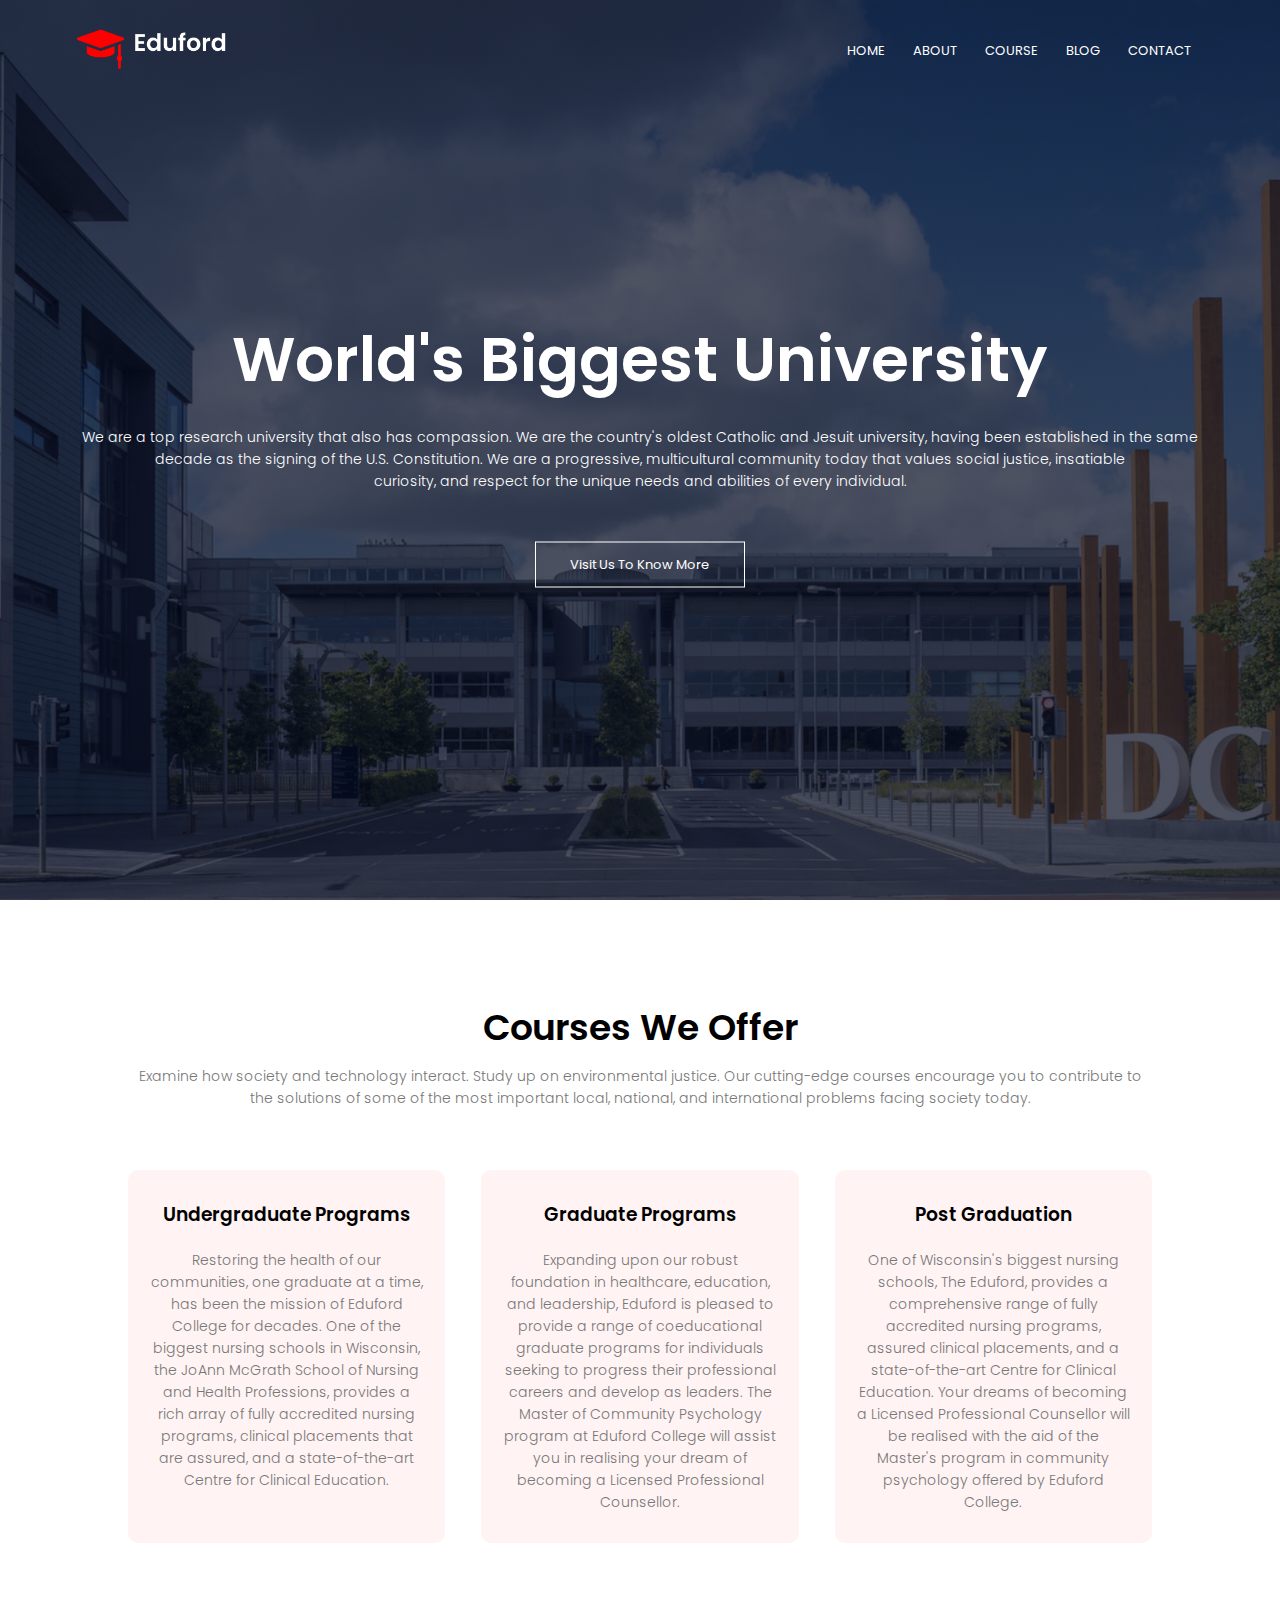
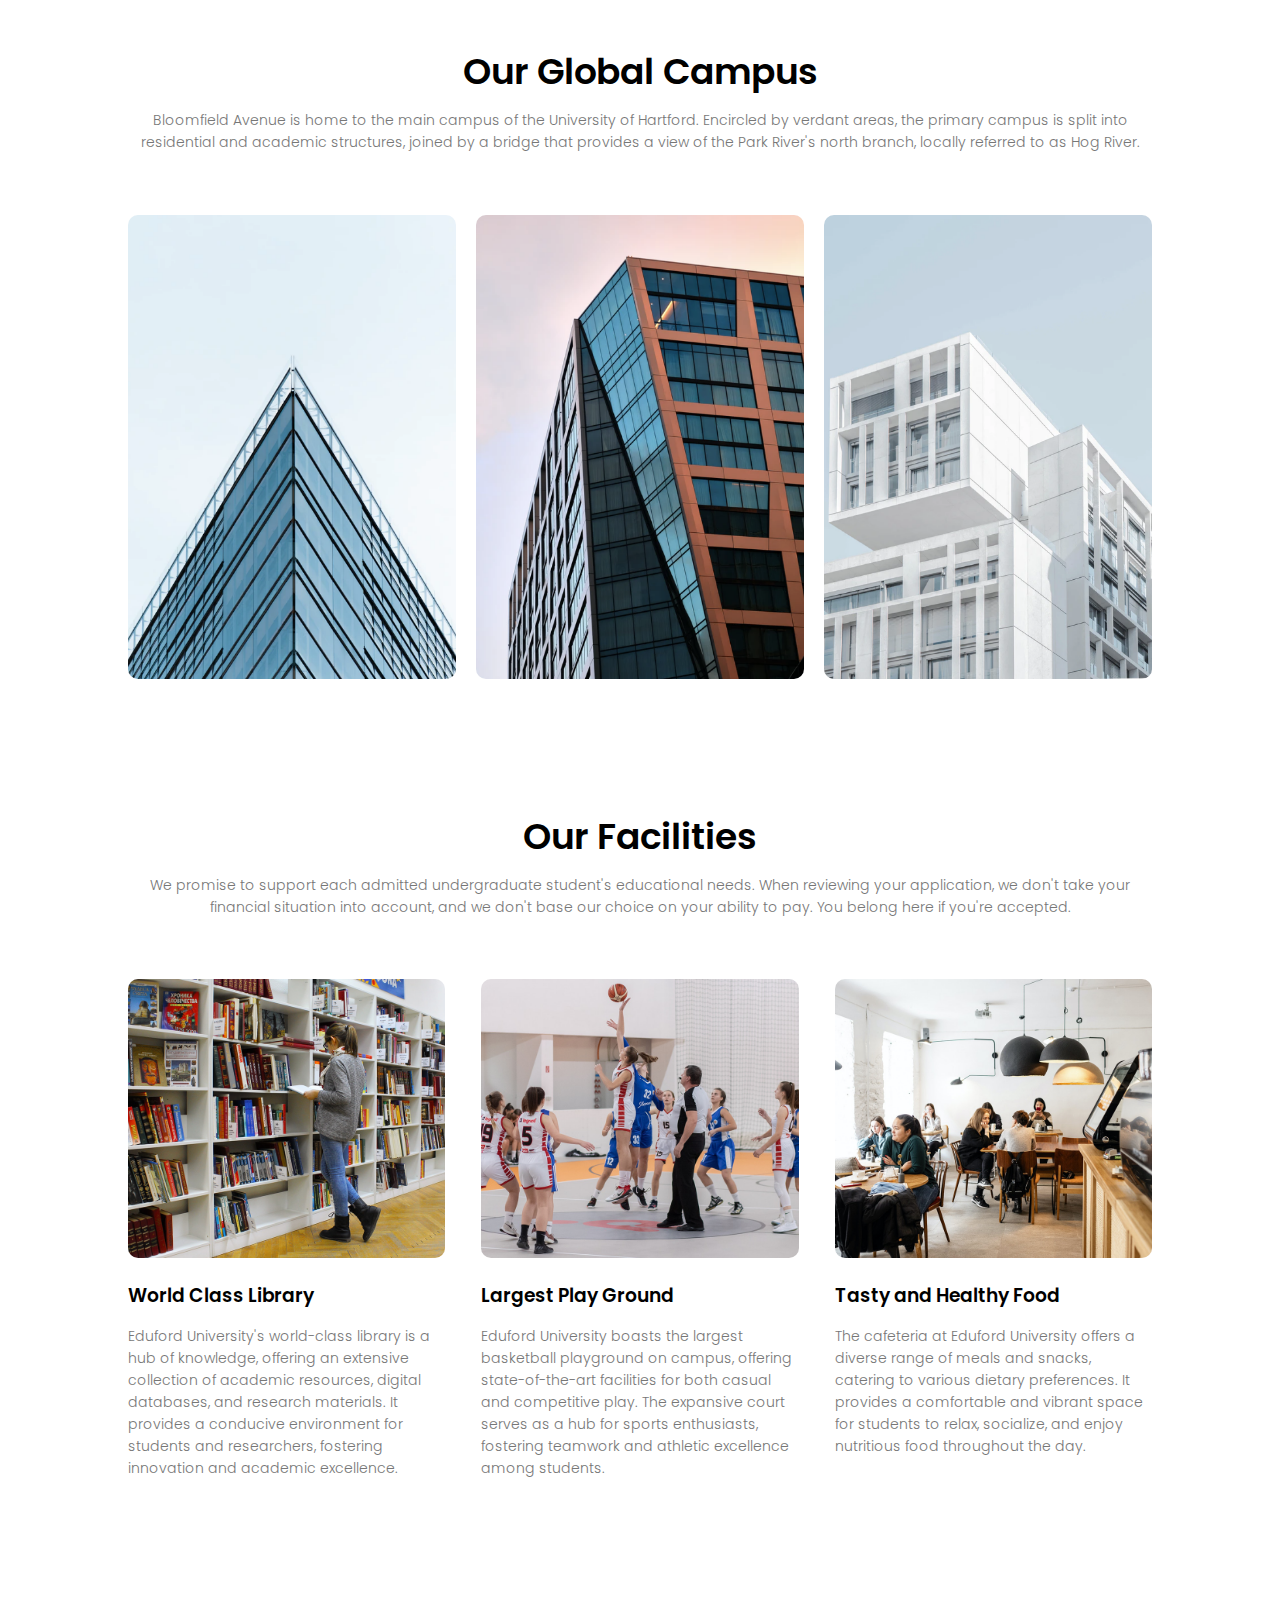
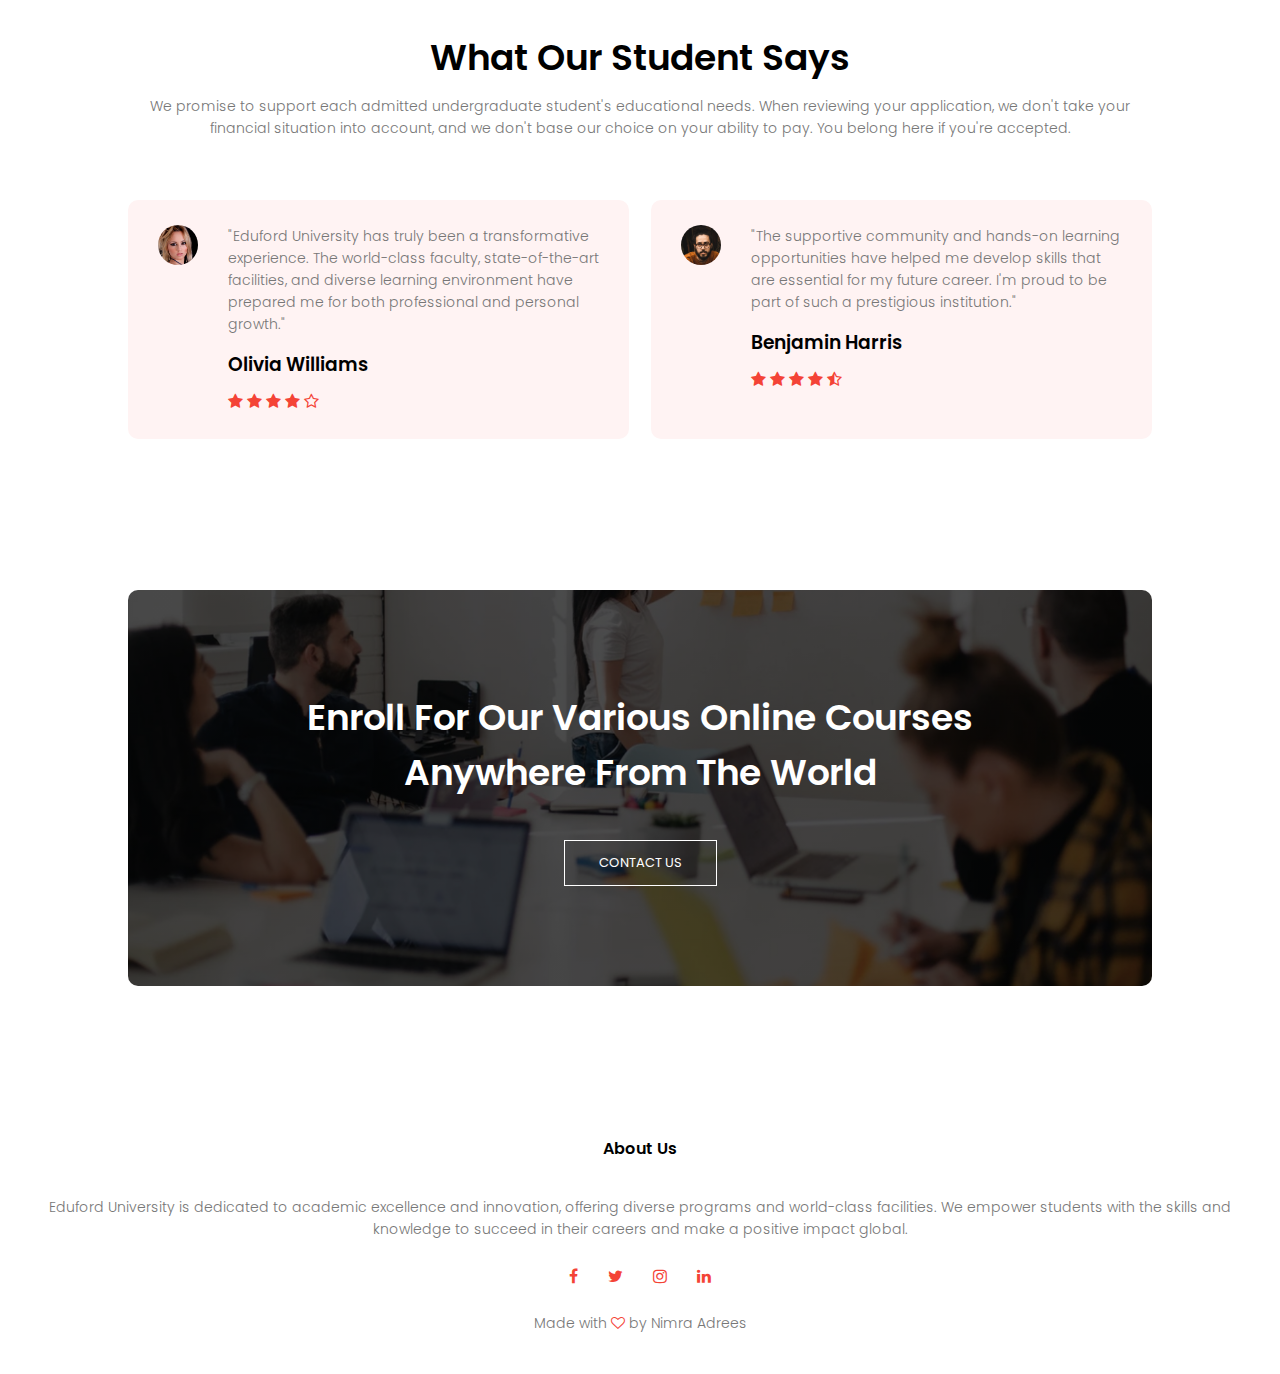
<file: TASK 1 RESPONSIVE WEBSITE/index.html>
<!DOCTYPE html>
<html lang="en">
<head>
    <meta charset="UTF-8">
    <meta name="viewport" content="width=device-width, initial-scale=1.0">
    <title>Eduford University Website</title>
    <link rel="stylesheet" href="style.css">
    <link rel="preconnect" href="https://fonts.googleapis.com">
<link rel="preconnect" href="https://fonts.gstatic.com" crossorigin>
<link href="https://fonts.googleapis.com/css2?family=Poppins:wght@100;200;300;400;600;700&display=swap" rel="stylesheet">
<link rel="stylesheet" href="https://stackpath.bootstrapcdn.com/font-awesome/4.7.0/css/font-awesome.min.css">
</head>
<body>
<section class="header">
    <nav>
        <a href="index.html"><img src="images/logo.png"></a>
        <div class="nav-links" id="navLinks">
            <i class="fa fa-times" onclick="hideMenu()"></i>
            <ul>
                <li><a href="index.html">HOME</a></li>
                <li><a href="about.html">ABOUT</a></li>
                <li><a href="course.html">COURSE</a></li>
                <li><a href="blog.html">BLOG</a></li>
                <li><a href="contact.html">CONTACT</a></li>
            </ul>
        </div>
        <i class="fa fa-bars" onclick="showMenu()"></i>
    </nav>
<div class="text-box">
    <h1>World's Biggest University</h1>
    <p>We are a top research university that also has compassion. We are the country's oldest Catholic and Jesuit university, having been established in the same <br>decade as the signing of the U.S. Constitution. We are a progressive, multicultural community today that values social justice, insatiable <br>curiosity, and respect for the unique needs and abilities of every individual.</p>
    <a href="" class="hero-btn">Visit Us To Know More</a>
</div>
</section>

<!----Course---->

<section class="course">
    <h1>Courses We Offer</h1>
    <p>Examine how society and technology interact. Study up on environmental justice. Our cutting-edge courses encourage you to contribute to the solutions of some of the most important local, national, and international problems facing society today.</p>

    <div class="row">
        <div class="course-col">
            <h3>Undergraduate Programs</h3>
            <p>Restoring the health of our communities, one graduate at a time, has been the mission of Eduford College for decades. One of the biggest nursing schools in Wisconsin, the JoAnn McGrath School of Nursing and Health Professions, provides a rich array of fully accredited nursing programs, clinical placements that are assured, and a state-of-the-art Centre for Clinical Education.</p>
        </div>
        <div class="course-col">
            <h3>Graduate Programs</h3>
            <p>Expanding upon our robust foundation in healthcare, education, and leadership, Eduford is pleased to provide a range of coeducational graduate programs for individuals seeking to progress their professional careers and develop as leaders. The Master of Community Psychology program at Eduford College will assist you in realising your dream of becoming a Licensed Professional Counsellor.</p>
        </div>
        <div class="course-col">
            <h3>Post Graduation</h3>
            <p>One of Wisconsin's biggest nursing schools, The Eduford, provides a comprehensive range of fully accredited nursing programs, assured clinical placements, and a state-of-the-art Centre for Clinical Education. Your dreams of becoming a Licensed Professional Counsellor will be realised with the aid of the Master's program in community psychology offered by Eduford College.</p>
        </div>
    </div>

</section>
<!------campus------>
<section class="campus">
    <h1>Our Global Campus</h1>
    <p>Bloomfield Avenue is home to the main campus of the University of Hartford. Encircled by verdant areas, the primary campus is split into residential and academic structures, joined by a bridge that provides a view of the Park River's north branch, locally referred to as Hog River.</p>
    <div class="row">
        <div class="campus-col">
            <img src="images/london.png">
            <div class="layer">
                <h3>LONDON</h3>
            </div>
        </div>
        <div class="campus-col">
            <img src="images/newyork.png">
            <div class="layer">
                <h3>NEW YORK</h3>
            </div>
        </div>
        <div class="campus-col">
            <img src="images/washington.png">
            <div class="layer">
                <h3>WASHINGTON</h3>
            </div>
        </div>
    </div>
</section>

<!--------facilities--------->
<section class="facilities">
    <h1>Our Facilities</h1>
    <p>We promise to support each admitted undergraduate student's educational needs. When reviewing your application, we don't take your financial situation into account, and we don't base our choice on your ability to pay. You belong here if you're accepted.</p>
    <div class="row">
        <div class="facilities-col">
            <img src="images/library.png">
            <h3>World Class Library</h3>
            <p>Eduford University's world-class library is a hub of knowledge, offering an extensive collection of academic resources, digital databases, and research materials. It provides a conducive environment for students and researchers, fostering innovation and academic excellence.</p>
        </div>
        <div class="facilities-col">
            <img src="images/basketball.png">
            <h3>Largest Play Ground</h3>
            <p>Eduford University boasts the largest basketball playground on campus, offering state-of-the-art facilities for both casual and competitive play. The expansive court serves as a hub for sports enthusiasts, fostering teamwork and athletic excellence among students.</p>
        </div>
        <div class="facilities-col">
            <img src="images/cafeteria.png">
            <h3>Tasty and Healthy Food</h3>
            <p>The cafeteria at Eduford University offers a diverse range of meals and snacks, catering to various dietary preferences. It provides a comfortable and vibrant space for students to relax, socialize, and enjoy nutritious food throughout the day.</p>
        </div>
    </div>
</section>

<!--------testimonials----------->
<section class="testimonials">
    <h1>What Our Student Says</h1>
    <p>We promise to support each admitted undergraduate student's educational needs. When reviewing your application, we don't take your financial situation into account, and we don't base our choice on your ability to pay. You belong here if you're accepted.</p>
    <div class="row">
        <div class="testimonial-col">
            <img src="images/user1.jpg">
            <div>
                <p>"Eduford University has truly been a transformative experience. The world-class faculty, state-of-the-art facilities, and diverse learning environment have prepared me for both professional and personal growth."</p>
                <h3>Olivia Williams</h3>
                <i class="fa fa-star"></i>
                <i class="fa fa-star"></i>
                <i class="fa fa-star"></i>
                <i class="fa fa-star"></i>
                <i class="fa fa-star-o"></i>
            </div>
        </div>
        <div class="testimonial-col">
            <img src="images/user2.jpg">
            <div>
                <p>"The supportive community and hands-on learning opportunities have helped me develop skills that are essential for my future career. I'm proud to be part of such a prestigious institution."</p>
                <h3>Benjamin Harris</h3>
                <i class="fa fa-star"></i>
                <i class="fa fa-star"></i>
                <i class="fa fa-star"></i>
                <i class="fa fa-star"></i>
                <i class="fa fa-star-half-o"></i>
            </div>
        </div>
    </div>
</section>
<!--------Call To Action-------->
<section class="cta">
    <h1>Enroll For Our Various Online Courses <br>Anywhere From The World</h1>
    <a href="" class="hero-btn">CONTACT US</a>
</section>

<!--------Footer-------->
<section class="footer">
    <h4>About Us</h4>
    <p>Eduford University is dedicated to academic excellence and innovation, offering diverse programs and world-class facilities. We empower students with the skills and<br> knowledge to succeed in their careers and make a positive impact global.</p>
    <div class="icons">
        <i class="fa fa-facebook"></i>
        <i class="fa fa-twitter"></i>
        <i class="fa fa-instagram"></i>
        <i class="fa fa-linkedin"></i>
    </div>
    <p>Made with   <i class="fa fa-heart-o"></i> by Nimra Adrees</p>
</section>

<!----Javascript for toggle menu--->
<script>
    var navLinks = document.getElementById("navLinks");
    function showMenu(){
        navLinks.style.right = "0";
    }
    function hideMenu(){
        navLinks.style.right = "-200px";
    }
</script>

</body>
</html>
</file>
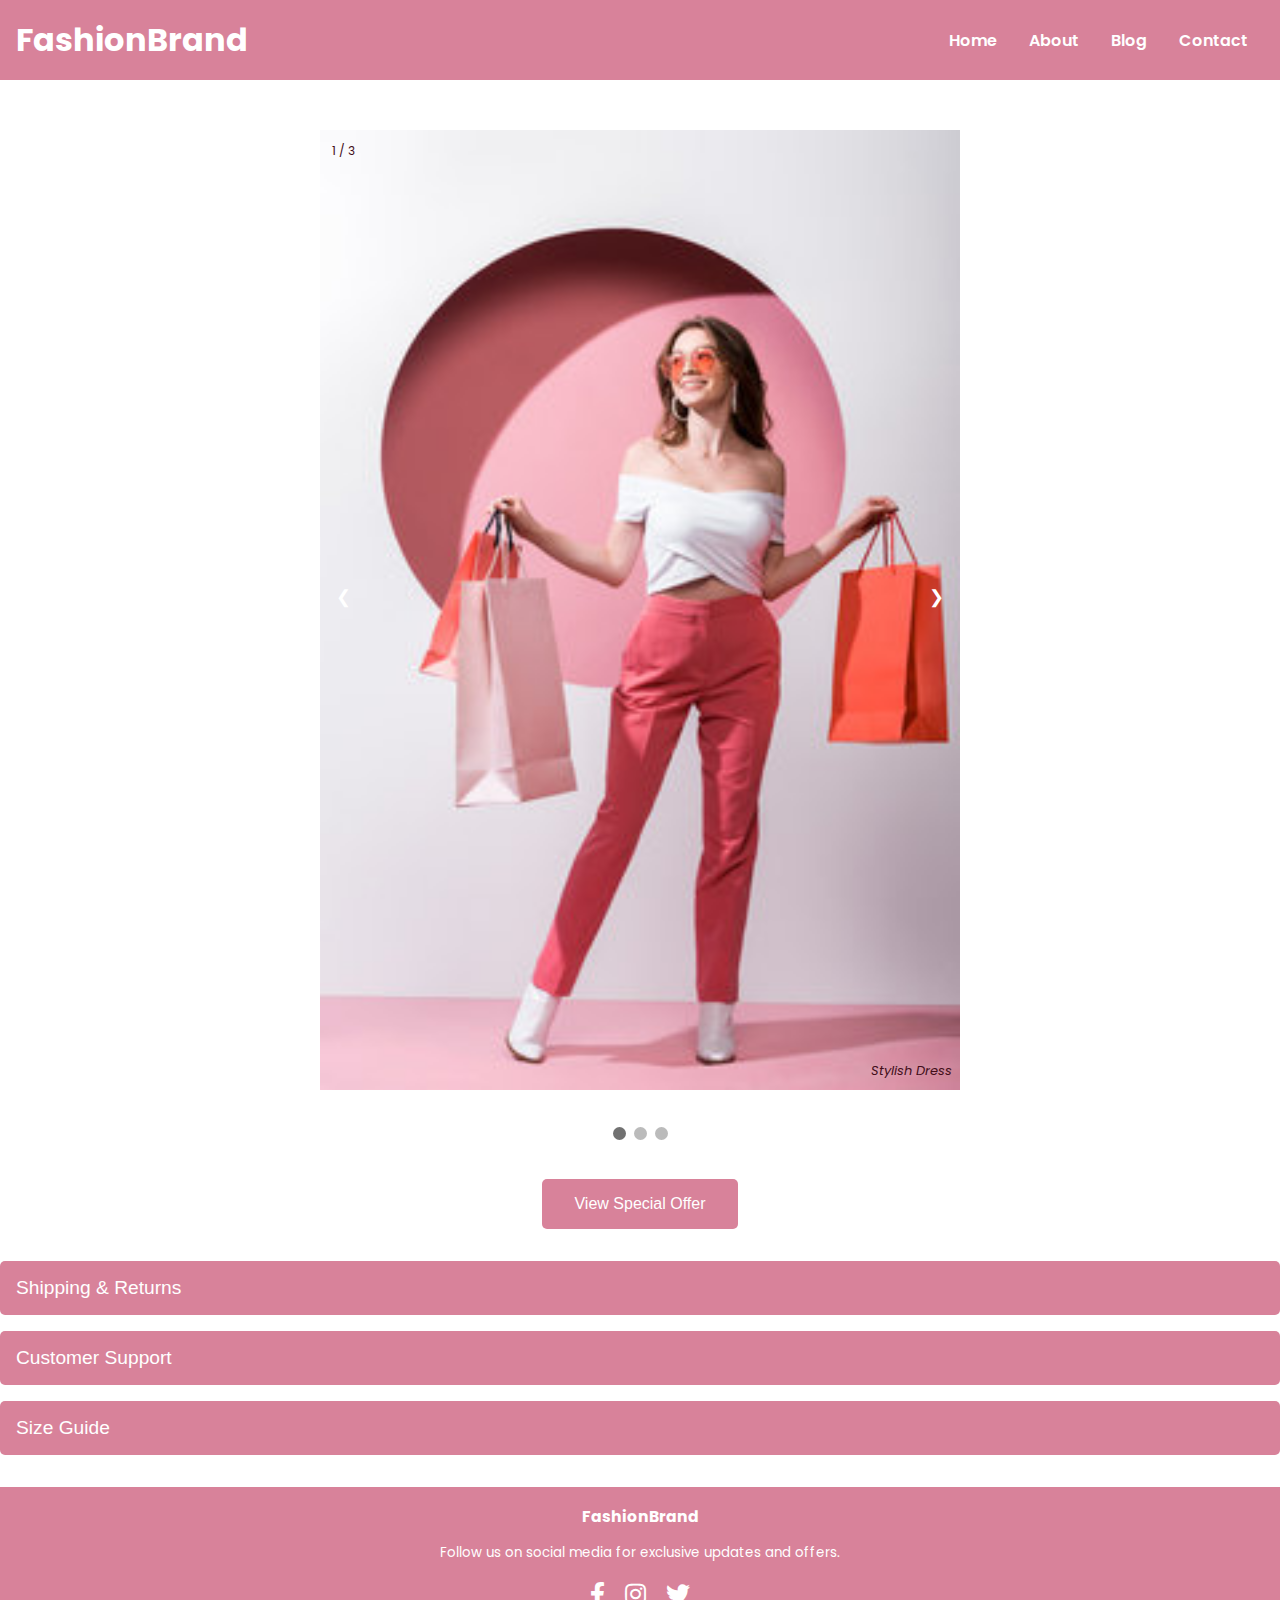
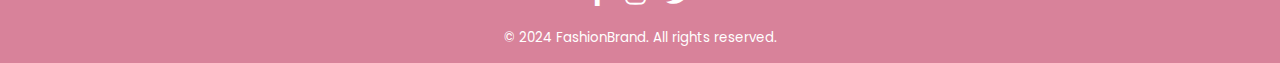
<file: TASK 2/index.html>
<!DOCTYPE html>
<html lang="en">
<head>
    <meta charset="UTF-8">
    <meta name="viewport" content="width=device-width, initial-scale=1.0">
    <title>Modern Fashion Brand</title>
    <link href="https://fonts.googleapis.com/css2?family=Poppins:wght@300;400;600;700&display=swap" rel="stylesheet">
    <link rel="stylesheet" href="https://cdnjs.cloudflare.com/ajax/libs/font-awesome/5.15.4/css/all.min.css">
    <link rel="stylesheet" href="style.css">
</head>
<body>

<!-- Header Section -->
<header>
    <nav>
        <div class="logo">
            <h1>FashionBrand</h1>
        </div>
        <ul class="nav-links">
            <li><a href="#">Home</a></li>
            <li><a href="#">About</a></li>
            <li><a href="#">Blog</a></li>
            <li><a href="#">Contact</a></li>
        </ul>
    </nav>
</header>


<!-- Slideshow container -->
<div class="slideshow-container">

    <!-- Full-width images with number and caption text -->
    <div class="mySlides fade">
      <div class="numbertext">1 / 3</div>
      <img src="images/pic1.jpg" style="width:100%">
      <div class="text">Stylish Dress</div>
    </div>
  
    <div class="mySlides fade">
      <div class="numbertext">2 / 3</div>
      <img src="images/pic2.jpeg" style="width:100%">
      <div class="text">Elegant Dress</div>
    </div>
  
    <div class="mySlides fade">
      <div class="numbertext">3 / 3</div>
      <img src="images/pic3.jpeg" style="width:100%">
      <div class="text">Party Wear</div>
    </div>
  
    <!-- Next and previous buttons -->
    <a class="prev" onclick="plusSlides(-1)">&#10094;</a>
    <a class="next" onclick="plusSlides(1)">&#10095;</a>
  </div>
  <br>
  
  <!-- The dots/circles -->
  <div style="text-align:center">
    <span class="dot" onclick="currentSlide(1)"></span>
    <span class="dot" onclick="currentSlide(2)"></span>
    <span class="dot" onclick="currentSlide(3)"></span>
  </div>


<!-- Modal Section -->
<section class="modal-section">
    <button id="openModal" class="btn">View Special Offer</button>
    <div id="myModal" class="modal">
        <div class="modal-content">
            <span class="close">&times;</span>
            <h2>Special 20% Off</h2>
            <p>Use code FASHION20 at checkout.</p>
        </div>
    </div>
</section>

<!-- Accordion Section -->
<section class="accordion-section">
    <div class="accordion">
        <div class="accordion-item">
            <button class="accordion-header">Shipping & Returns</button>
            <div class="accordion-content">
                <p>We offer free shipping worldwide and easy returns within 30 days of purchase.</p>
            </div>
        </div>
        <div class="accordion-item">
            <button class="accordion-header">Customer Support</button>
            <div class="accordion-content">
                <p>Our customer support is available 24/7 to assist you with your needs.</p>
            </div>
        </div>
        <div class="accordion-item">
            <button class="accordion-header">Size Guide</button>
            <div class="accordion-content">
                <p>Check our detailed size guide to find the perfect fit for you.</p>
            </div>
        </div>
    </div>
</section>

<!-- Footer Section -->
<footer>
    <div class="footer-content">
        <h3>FashionBrand</h3>
        <p>Follow us on social media for exclusive updates and offers.</p>
        <div class="social-icons">
            <a href="#"><i class="fab fa-facebook-f"></i></a>
            <a href="#"><i class="fab fa-instagram"></i></a>
            <a href="#"><i class="fab fa-twitter"></i></a>
        </div>
    </div>
    <p>&copy; 2024 FashionBrand. All rights reserved.</p>
</footer>
<script src="script.js"></script>
</body>
</html>
</file>
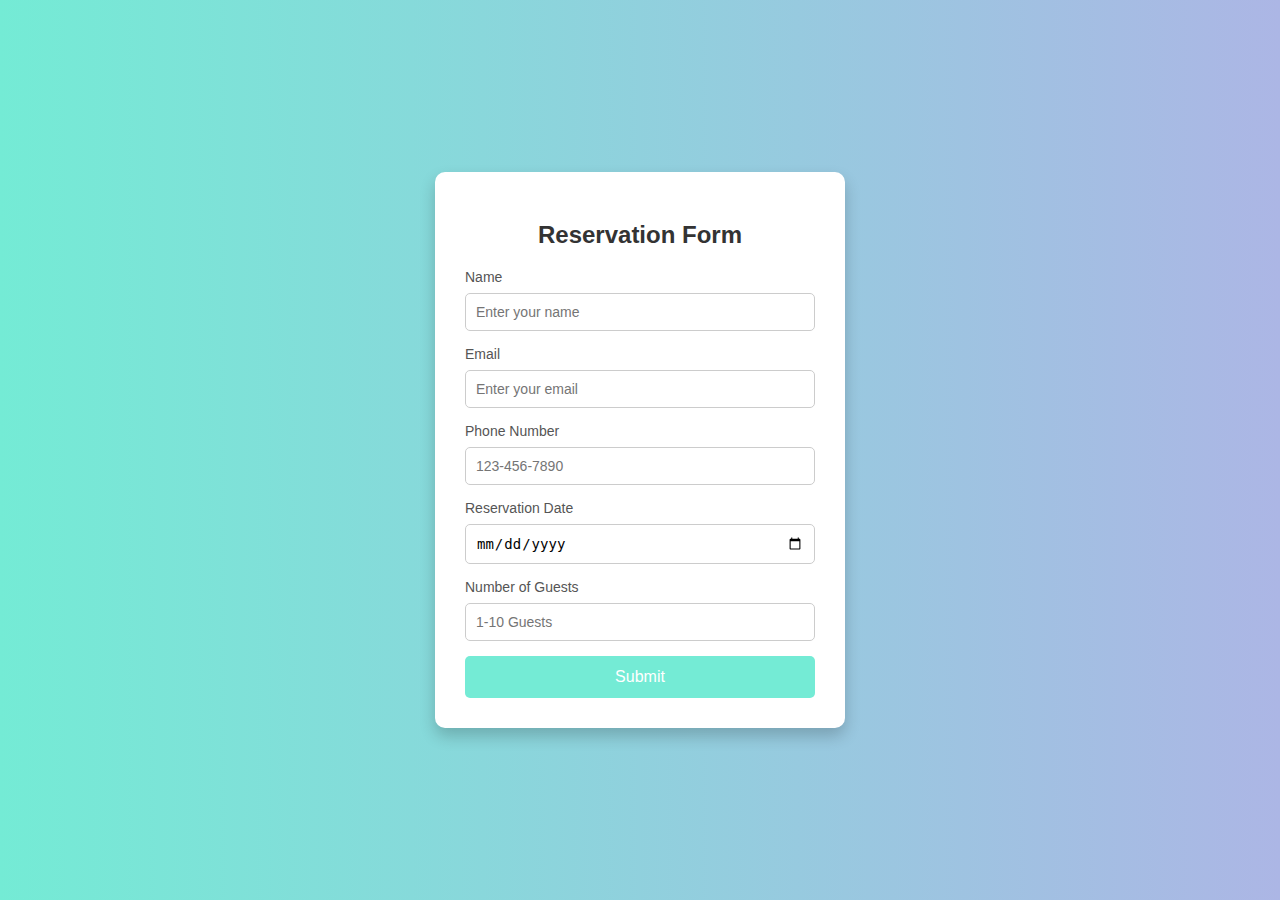
<file: TASK 5/index.html>
<!DOCTYPE html>
<html lang="en">
<head>
    <meta charset="UTF-8">
    <meta name="viewport" content="width=device-width, initial-scale=1.0">
    <title>Reservation Form</title>
    <style>
        body {
            font-family: 'Segoe UI', Tahoma, Geneva, Verdana, sans-serif;
            margin: 0;
            padding: 0;
            background: linear-gradient(to right, #74ebd5, #acb6e5);
            height: 100vh;
            display: flex;
            justify-content: center;
            align-items: center;
        }
        .form-container {
            background-color: #fff;
            border-radius: 10px;
            padding: 30px;
            box-shadow: 0 8px 16px rgba(0, 0, 0, 0.2);
            width: 350px;
        }
        h2 {
            text-align: center;
            color: #333;
            margin-bottom: 20px;
        }
        label {
            display: block;
            margin-bottom: 8px;
            color: #555;
            font-size: 14px;
        }
        input {
            width: 100%;
            padding: 10px;
            margin-bottom: 15px;
            border: 1px solid #ccc;
            border-radius: 5px;
            font-size: 14px;
            box-sizing: border-box;
        }
        input:focus {
            border-color: #74ebd5;
            outline: none;
            box-shadow: 0 0 8px rgba(116, 235, 213, 0.4);
        }
        button {
            width: 100%;
            padding: 12px;
            background-color: #74ebd5;
            border: none;
            border-radius: 5px;
            color: white;
            font-size: 16px;
            cursor: pointer;
            transition: background-color 0.3s ease;
        }
        button:hover {
            background-color: #56c6c6;
        }
        .error {
            color: red;
            font-size: 0.85em;
            display: none;
            margin-top: -10px;
            margin-bottom: 10px;
        }
        .success {
            color: green;
            font-size: 0.85em;
            text-align: center;
        }
    </style>
</head>
<body>
    <div class="form-container">
        <h2>Reservation Form</h2>
        <form id="reservationForm" novalidate>
            <label for="name">Name</label>
            <input type="text" id="name" name="name" placeholder="Enter your name">
            <div class="error" id="nameError">Name is required.</div>

            <label for="email">Email</label>
            <input type="email" id="email" name="email" placeholder="Enter your email">
            <div class="error" id="emailError">Please enter a valid email address.</div>

            <label for="phone">Phone Number</label>
            <input type="tel" id="phone" name="phone" placeholder="123-456-7890">
            <div class="error" id="phoneError">Please enter a valid phone number (e.g., 123-456-7890).</div>

            <label for="date">Reservation Date</label>
            <input type="date" id="date" name="date">
            <div class="error" id="dateError">Please select a valid date.</div>

            <label for="guests">Number of Guests</label>
            <input type="number" id="guests" name="guests" placeholder="1-10 Guests" min="1" max="10">
            <div class="error" id="guestsError">Please enter a number between 1 and 10.</div>

            <button type="submit">Submit</button>
        </form>
        <div class="success" id="successMessage" style="display:none;">
            Reservation successfully submitted!
        </div>
    </div>

    <script>
        document.getElementById('reservationForm').addEventListener('submit', function(event) {
            event.preventDefault();
            let valid = true;

            // Name validation
            const name = document.getElementById('name');
            const nameError = document.getElementById('nameError');
            if (name.value.trim() === '') {
                nameError.style.display = 'block';
                valid = false;
            } else {
                nameError.style.display = 'none';
            }

            // Email validation
            const email = document.getElementById('email');
            const emailError = document.getElementById('emailError');
            const emailPattern = /^[^\s@]+@[^\s@]+\.[^\s@]+$/;
            if (!emailPattern.test(email.value)) {
                emailError.style.display = 'block';
                valid = false;
            } else {
                emailError.style.display = 'none';
            }

            // Phone validation
            const phone = document.getElementById('phone');
            const phoneError = document.getElementById('phoneError');
            const phonePattern = /^\d{3}-\d{3}-\d{4}$/;
            if (!phonePattern.test(phone.value)) {
                phoneError.style.display = 'block';
                valid = false;
            } else {
                phoneError.style.display = 'none';
            }

            // Date validation
            const date = document.getElementById('date');
            const dateError = document.getElementById('dateError');
            if (date.value === '') {
                dateError.style.display = 'block';
                valid = false;
            } else {
                dateError.style.display = 'none';
            }

            // Guests validation
            const guests = document.getElementById('guests');
            const guestsError = document.getElementById('guestsError');
            if (guests.value < 1 || guests.value > 10) {
                guestsError.style.display = 'block';
                valid = false;
            } else {
                guestsError.style.display = 'none';
            }

            // If all validations pass
            if (valid) {
                document.getElementById('successMessage').style.display = 'block';
            }
        });

        // Real-time validation
        document.getElementById('name').addEventListener('input', function() {
            const nameError = document.getElementById('nameError');
            if (this.value.trim() === '') {
                nameError.style.display = 'block';
            } else {
                nameError.style.display = 'none';
            }
        });

        document.getElementById('email').addEventListener('input', function() {
            const emailError = document.getElementById('emailError');
            const emailPattern = /^[^\s@]+@[^\s@]+\.[^\s@]+$/;
            if (!emailPattern.test(this.value)) {
                emailError.style.display = 'block';
            } else {
                emailError.style.display = 'none';
            }
        });

        document.getElementById('phone').addEventListener('input', function() {
            const phoneError = document.getElementById('phoneError');
            const phonePattern = /^\d{3}-\d{3}-\d{4}$/;
            if (!phonePattern.test(this.value)) {
                phoneError.style.display = 'block';
            } else {
                phoneError.style.display = 'none';
            }
        });

        document.getElementById('date').addEventListener('input', function() {
            const dateError = document.getElementById('dateError');
            if (this.value === '') {
                dateError.style.display = 'block';
            } else {
                dateError.style.display = 'none';
            }
        });

        document.getElementById('guests').addEventListener('input', function() {
            const guestsError = document.getElementById('guestsError');
            if (this.value < 1 || this.value > 10) {
                guestsError.style.display = 'block';
            } else {
                guestsError.style.display = 'none';
            }
        });
    </script>
</body>
</html>
</file>
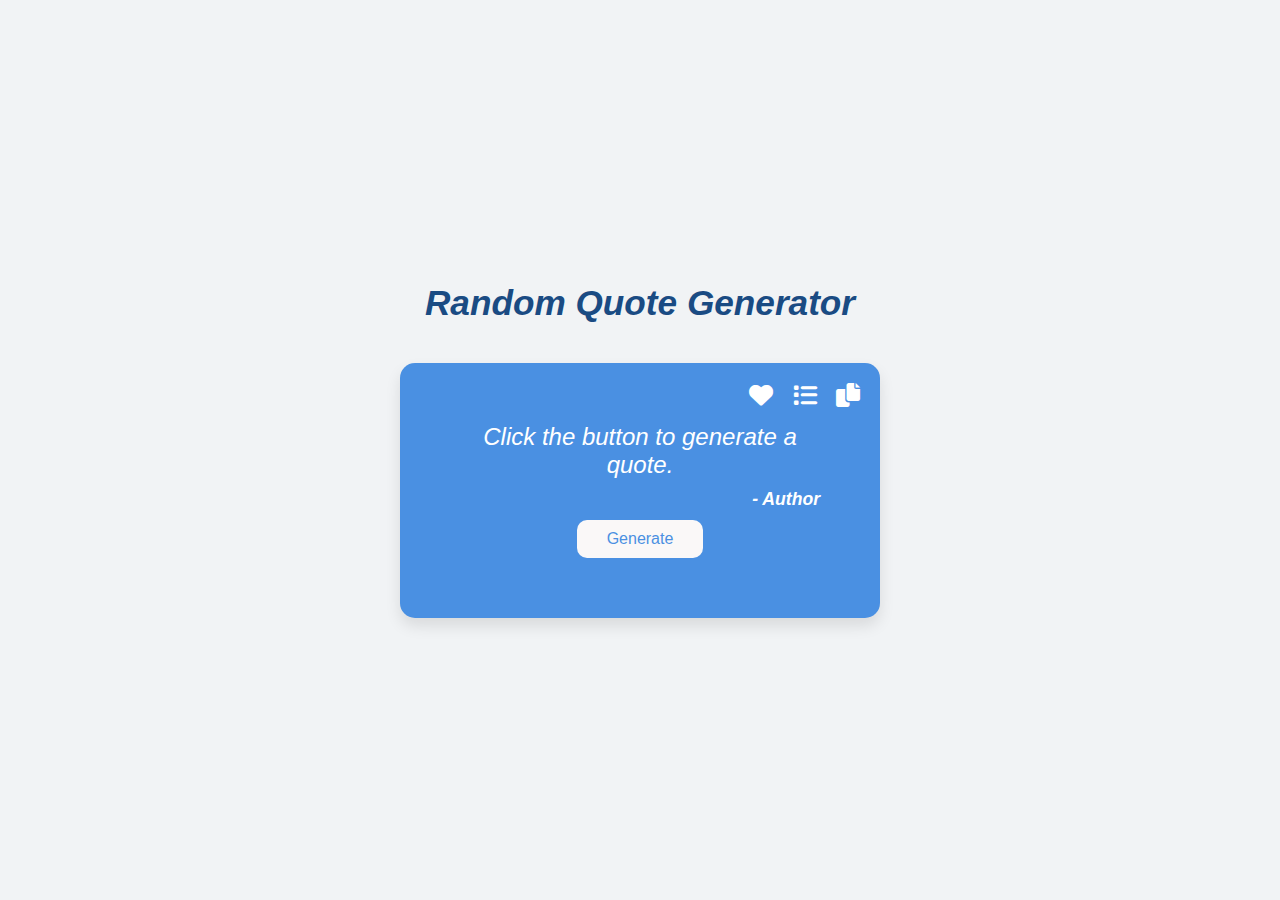
<file: TASK 6/index.html>
<!DOCTYPE html>
<html lang="en">
<head>
  <meta charset="UTF-8">
  <meta name="viewport" content="width=device-width, initial-scale=1.0">
  <title>Random Quote Generator</title>
  <link rel="stylesheet" href="https://cdnjs.cloudflare.com/ajax/libs/font-awesome/6.0.0-beta3/css/all.min.css">
  <link rel="stylesheet" href="style.css">
</head>
<body>
  <div class="quote-container">
    <h1 class="title">Random <em>Quote</em> Generator</h1>
    <div class="quote-box">
      <p id="quote-text" class="quote-text">Click the button to generate a quote.</p>
      <p id="quote-author" class="quote-author">- Author</p>
      <div class="icons">
        <i id="save-btn" class="fas fa-heart icon" title="Save Quote"></i>
        <i id="favorites-btn" class="fas fa-list icon" title="Show Favorites"></i>
        <i id="copy-btn" class="fas fa-copy icon" title="Copy Quote"></i>
      </div>
      <button id="quote-btn" class="quote-btn">Generate</button>
    </div>
  </div>
  <script src="script.js"></script>
</body>
</html>
</file>
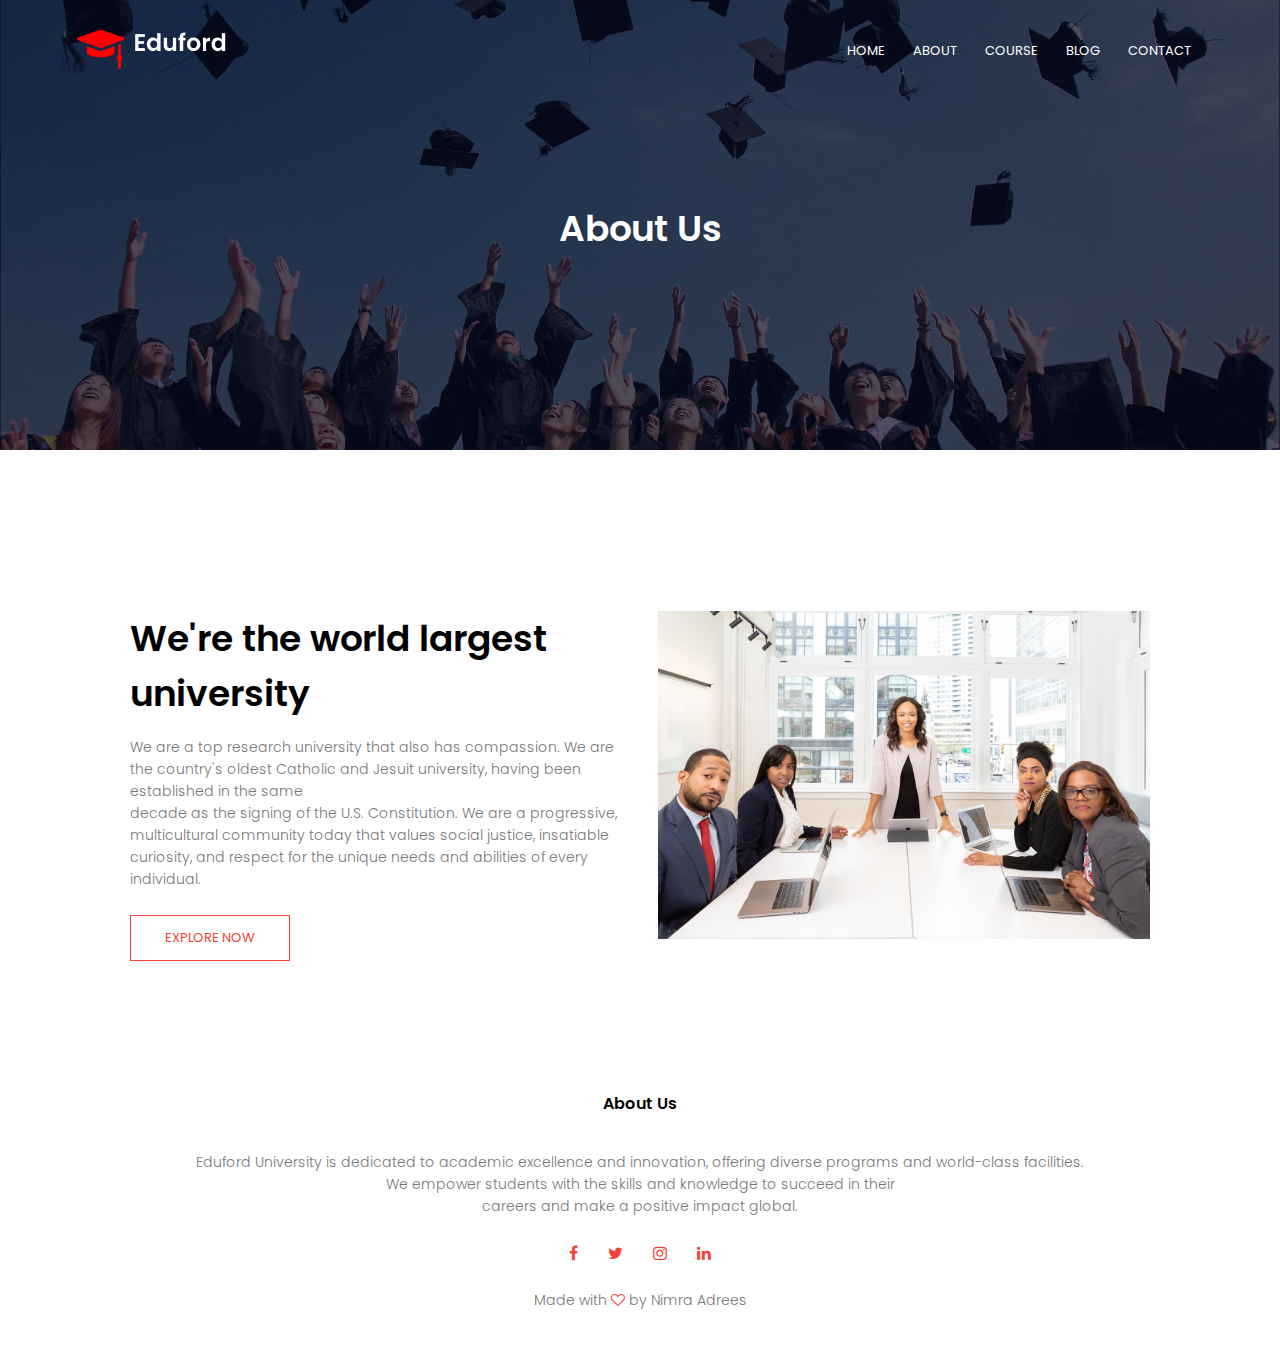
<file: TASK 1 RESPONSIVE WEBSITE/about.html>
<!DOCTYPE html>
<html lang="en">
<head>
    <meta charset="UTF-8">
    <meta name="viewport" content="width=device-width, initial-scale=1.0">
    <title>Eduford University Website</title>
    <link rel="stylesheet" href="style.css">
    <link rel="preconnect" href="https://fonts.googleapis.com">
<link rel="preconnect" href="https://fonts.gstatic.com" crossorigin>
<link href="https://fonts.googleapis.com/css2?family=Poppins:wght@100;200;300;400;600;700&display=swap" rel="stylesheet">
<link rel="stylesheet" href="https://stackpath.bootstrapcdn.com/font-awesome/4.7.0/css/font-awesome.min.css">
</head>
<body>
<section class="sub-header">
    <nav>
        <a href="index.html"><img src="images/logo.png"></a>
        <div class="nav-links" id="navLinks">
            <i class="fa fa-times" onclick="hideMenu()"></i>
            <ul>
                <li><a href="index.html">HOME</a></li>
                <li><a href="about.html">ABOUT</a></li>
                <li><a href="course.html">COURSE</a></li>
                <li><a href="blog.html">BLOG</a></li>
                <li><a href="contact.html">CONTACT</a></li>
            </ul>
        </div>
        <i class="fa fa-bars" onclick="showMenu()"></i>
    </nav>
    <h1>About Us</h1>
</section>
<!------about us content-------->
<section class="about-us">
    <div class="row">
        <div class="about-col">
            <h1>We're the world largest university</h1>
            <p>We are a top research university that also has compassion. We are the country's oldest Catholic and Jesuit university, having been established in the same <br>decade as the signing of the U.S. Constitution. We are a progressive, multicultural community today that values social justice, insatiable <br>curiosity, and respect for the unique needs and abilities of every individual.</p>
            <a href="" class="hero-btn red-btn">EXPLORE NOW</a>
        </div>
        <div class="about-col">
            <img src="images/about.jpg">
        </div>
    </div>
</section>

<!--------Footer-------->
<section class="footer">
    <h4>About Us</h4>
    <p>Eduford University is dedicated to academic excellence and innovation, offering diverse programs and world-class facilities.<br> We empower students with the skills and knowledge to succeed in their <br>careers and make a positive impact global.</p>
    <div class="icons">
        <i class="fa fa-facebook"></i>
        <i class="fa fa-twitter"></i>
        <i class="fa fa-instagram"></i>
        <i class="fa fa-linkedin"></i>
    </div>
    <p>Made with   <i class="fa fa-heart-o"></i> by Nimra Adrees</p>
</section>

<!----Javascript for toggle menu--->
<script>
    var navLinks = document.getElementById("navLinks");
    function showMenu(){
        navLinks.style.right = "0";
    }
    function hideMenu(){
        navLinks.style.right = "-200px";
    }
</script>

</body>
</html>
</file>
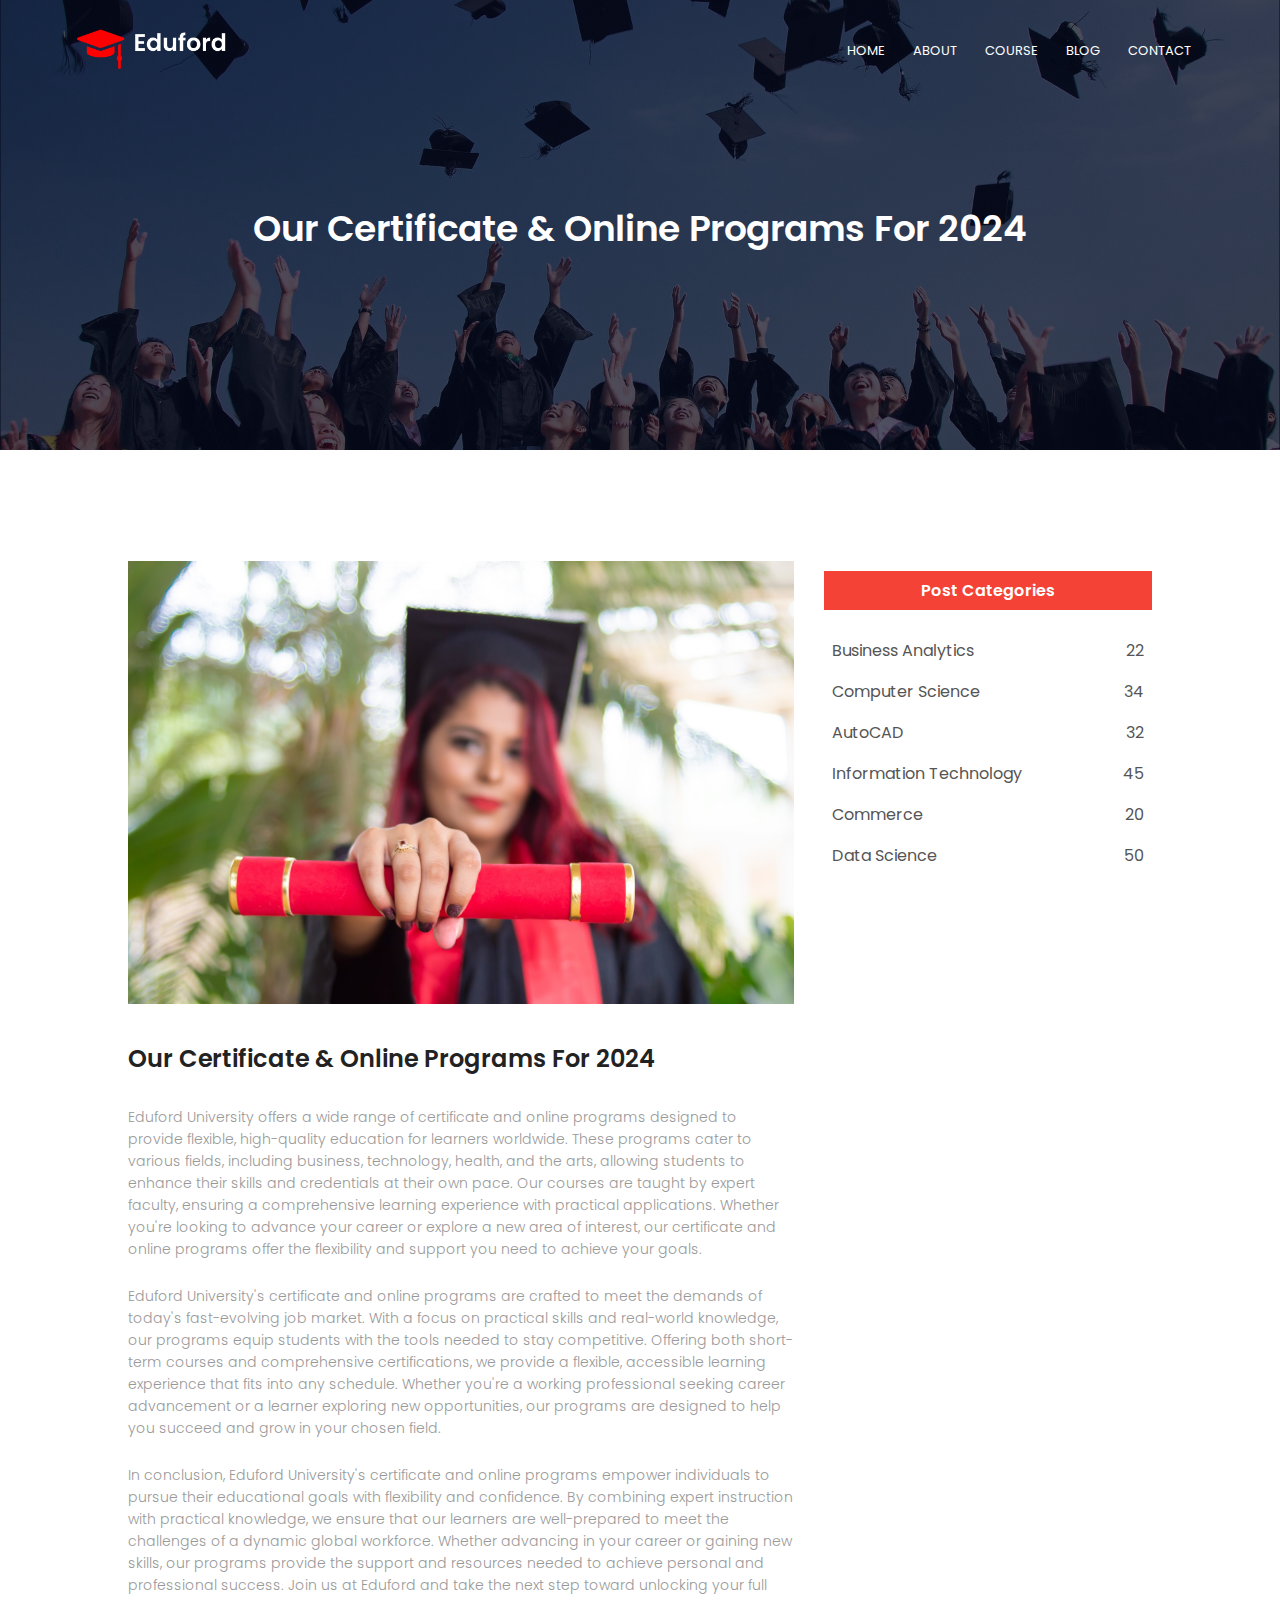
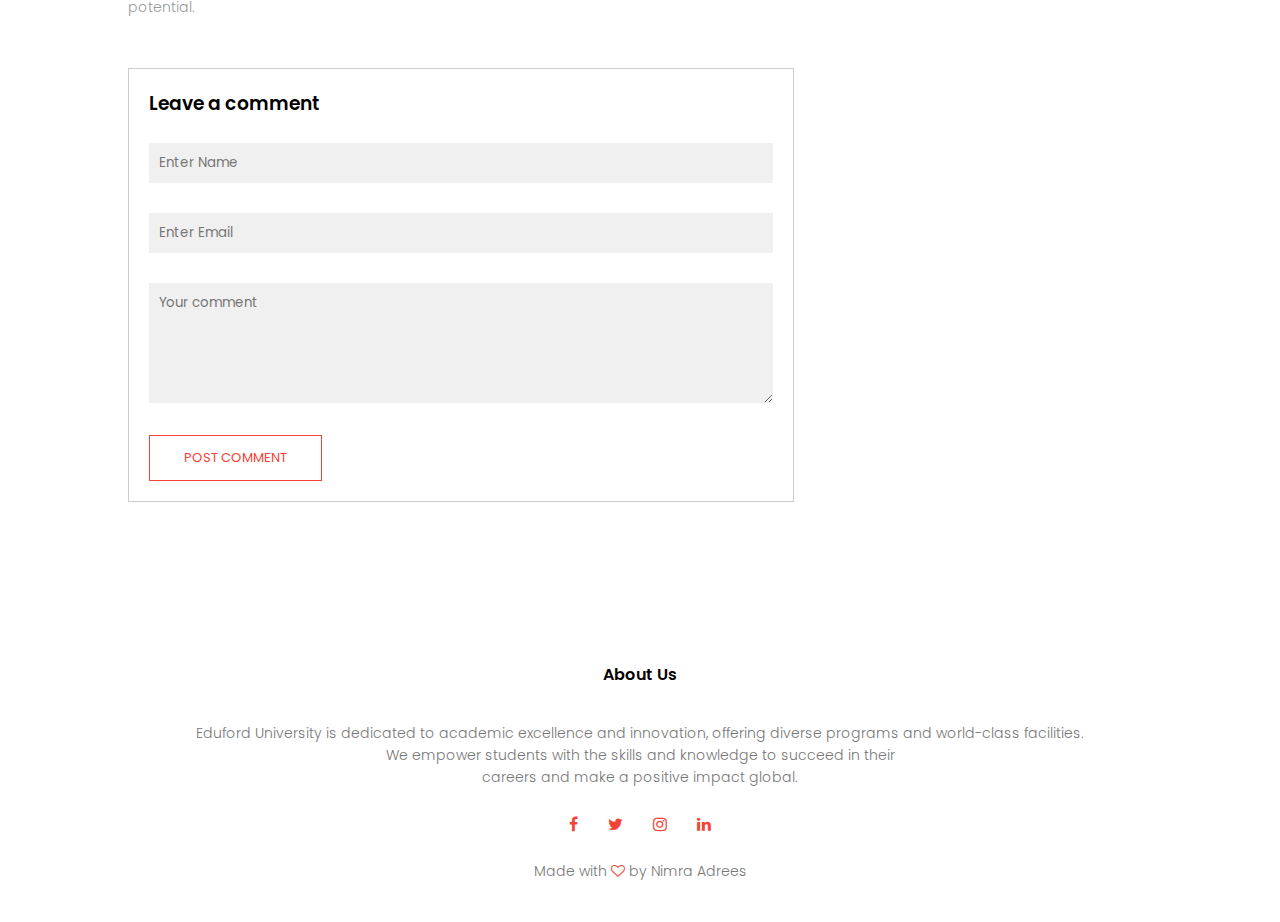
<file: TASK 1 RESPONSIVE WEBSITE/blog.html>
<!DOCTYPE html>
<html lang="en">
<head>
    <meta charset="UTF-8">
    <meta name="viewport" content="width=device-width, initial-scale=1.0">
    <title>Eduford University Website</title>
    <link rel="stylesheet" href="style.css">
    <link rel="preconnect" href="https://fonts.googleapis.com">
<link rel="preconnect" href="https://fonts.gstatic.com" crossorigin>
<link href="https://fonts.googleapis.com/css2?family=Poppins:wght@100;200;300;400;600;700&display=swap" rel="stylesheet">
<link rel="stylesheet" href="https://stackpath.bootstrapcdn.com/font-awesome/4.7.0/css/font-awesome.min.css">
</head>
<body>
<section class="sub-header">
    <nav>
        <a href="index.html"><img src="images/logo.png"></a>
        <div class="nav-links" id="navLinks">
            <i class="fa fa-times" onclick="hideMenu()"></i>
            <ul>
                <li><a href="index.html">HOME</a></li>
                <li><a href="about.html">ABOUT</a></li>
                <li><a href="course.html">COURSE</a></li>
                <li><a href="blog.html">BLOG</a></li>
                <li><a href="contact.html">CONTACT</a></li>
            </ul>
        </div>
        <i class="fa fa-bars" onclick="showMenu()"></i>
    </nav>
    <h1>Our Certificate & Online Programs For 2024</h1>
</section>
<!--------blog page content-------->
<section class="blog-content">
    <div class="row">
        <div class="blog-left">
            <img src="images/certificate.jpg">
            <h2>Our Certificate & Online Programs For 2024</h2>
            <p>Eduford University offers a wide range of certificate and online programs designed to provide flexible, high-quality education for learners worldwide. These programs cater to various fields, including business, technology, health, and the arts, allowing students to enhance their skills and credentials at their own pace. Our courses are taught by expert faculty, ensuring a comprehensive learning experience with practical applications. Whether you're looking to advance your career or explore a new area of interest, our certificate and online programs offer the flexibility and support you need to achieve your goals.</p>
            <br>
            <p>Eduford University's certificate and online programs are crafted to meet the demands of today's fast-evolving job market. With a focus on practical skills and real-world knowledge, our programs equip students with the tools needed to stay competitive. Offering both short-term courses and comprehensive certifications, we provide a flexible, accessible learning experience that fits into any schedule. Whether you're a working professional seeking career advancement or a learner exploring new opportunities, our programs are designed to help you succeed and grow in your chosen field.</p>
            <br>
            <p>In conclusion, Eduford University's certificate and online programs empower individuals to pursue their educational goals with flexibility and confidence. By combining expert instruction with practical knowledge, we ensure that our learners are well-prepared to meet the challenges of a dynamic global workforce. Whether advancing in your career or gaining new skills, our programs provide the support and resources needed to achieve personal and professional success. Join us at Eduford and take the next step toward unlocking your full potential.</p>
            <div class="comment-box">
                <h3>Leave a comment</h3>
                <form class="comment-form">
                    <input type="text" placeholder="Enter Name">
                    <input type="email" placeholder="Enter Email">
                    <textarea rows="5" placeholder="Your comment"></textarea>
                    <button type="submit" class="hero-btn red-btn">POST COMMENT</button>
                </form>
            </div>



        </div>
        <div class="blog-right">
            <h3>Post Categories</h3>
            <div>
                <span>Business Analytics</span>
                <span>22</span>
            </div>
            <div>
                <span>Computer Science</span>
                <span>34</span>
            </div>
            <div>
                <span>AutoCAD</span>
                <span>32</span>
            </div>
            <div>
                <span>Information Technology</span>
                <span>45</span>
            </div>
            <div>
                <span>Commerce</span>
                <span>20</span>
            </div>
            <div>
                <span>Data Science</span>
                <span>50</span>
            </div>
        </div>
    </div>
</section>

<!--------Footer-------->
<section class="footer">
    <h4>About Us</h4>
    <p>Eduford University is dedicated to academic excellence and innovation, offering diverse programs and world-class facilities.<br> We empower students with the skills and knowledge to succeed in their <br>careers and make a positive impact global.</p>
    <div class="icons">
        <i class="fa fa-facebook"></i>
        <i class="fa fa-twitter"></i>
        <i class="fa fa-instagram"></i>
        <i class="fa fa-linkedin"></i>
    </div>
    <p>Made with   <i class="fa fa-heart-o"></i> by Nimra Adrees</p>
</section>

<!----Javascript for toggle menu--->
<script>
    var navLinks = document.getElementById("navLinks");
    function showMenu(){
        navLinks.style.right = "0";
    }
    function hideMenu(){
        navLinks.style.right = "-200px";
    }
</script>

</body>
</html>
</file>
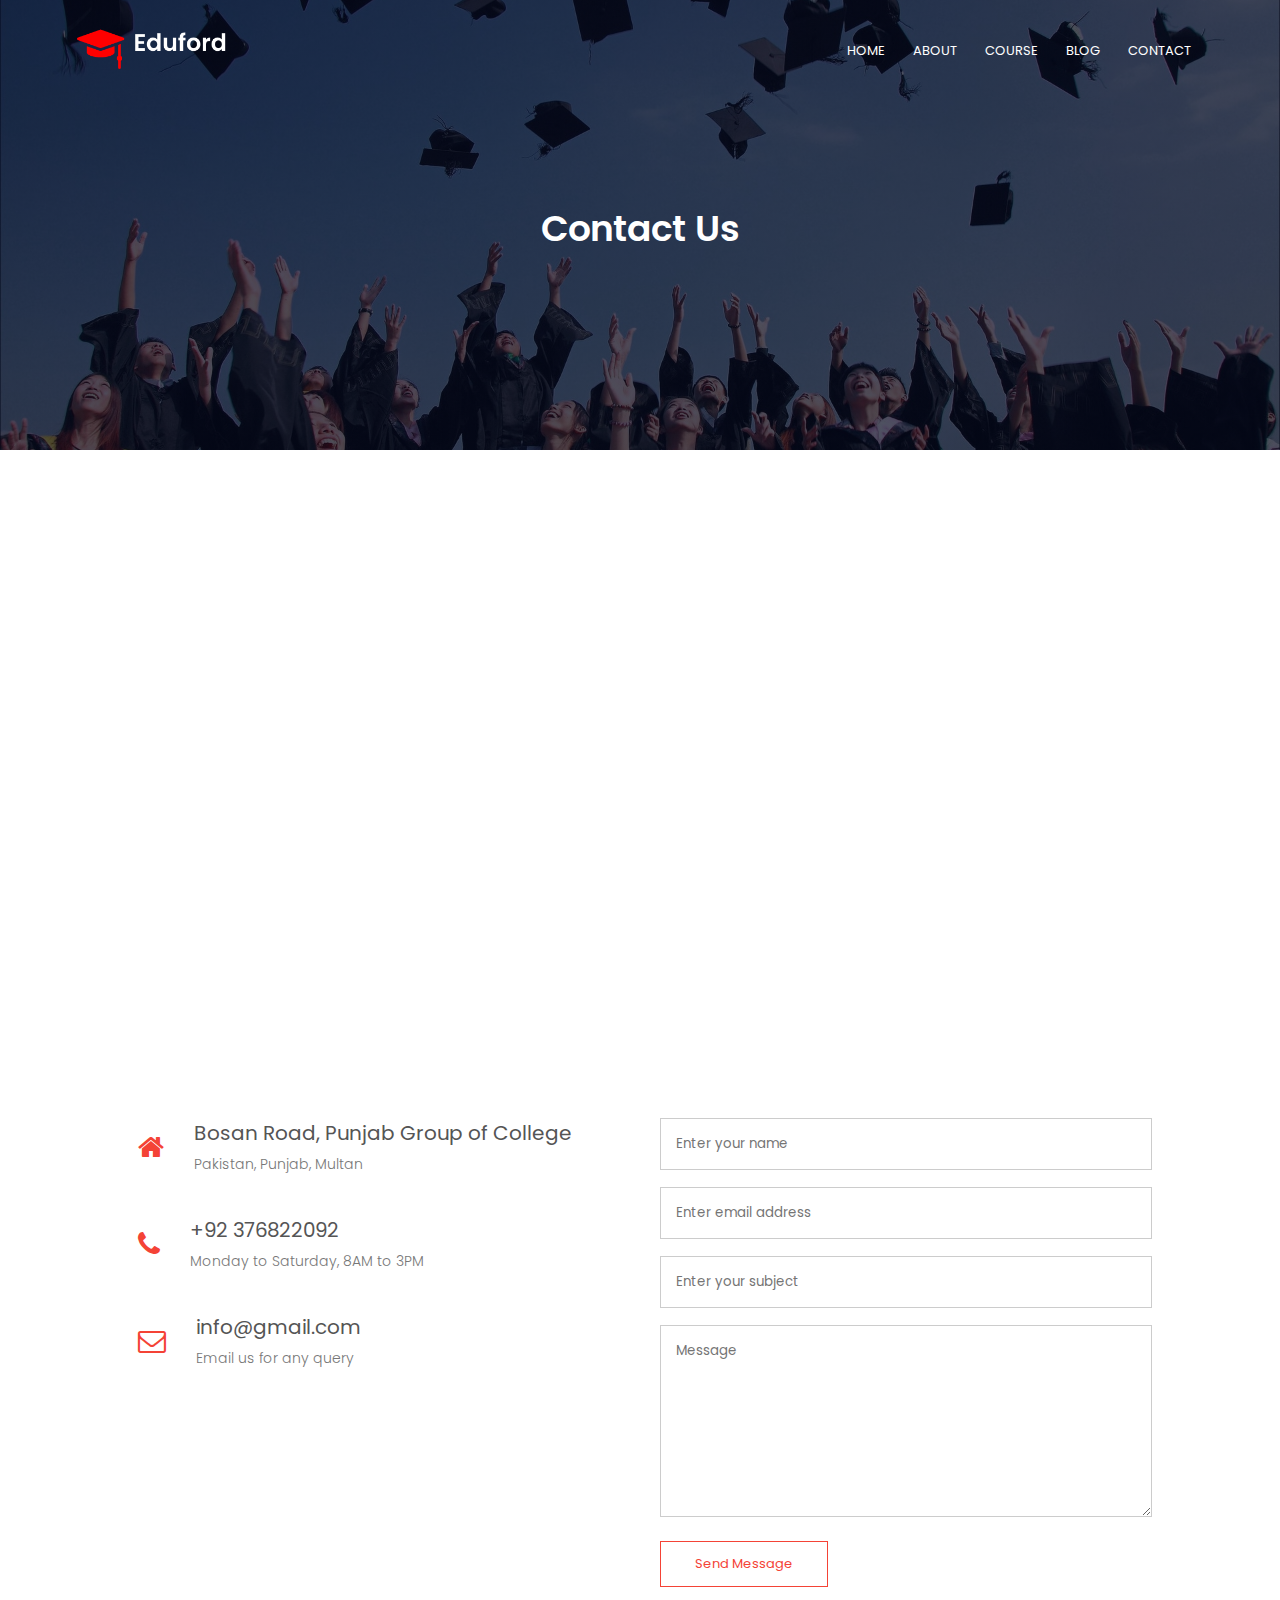
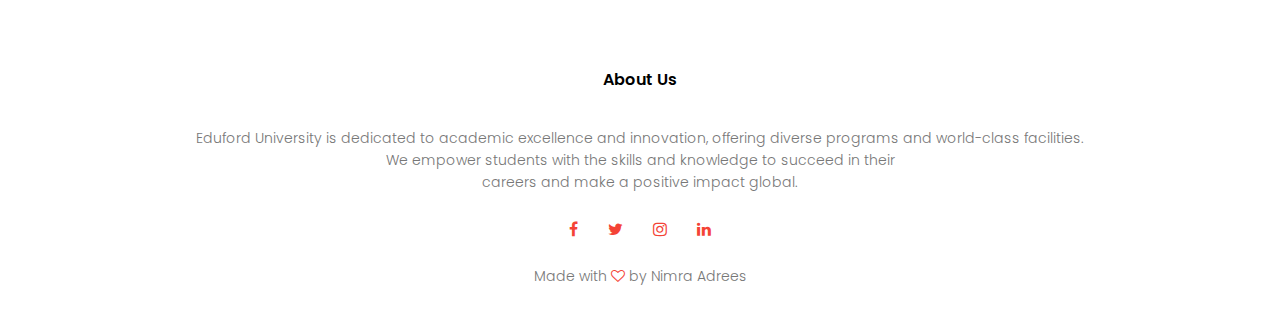
<file: TASK 1 RESPONSIVE WEBSITE/contact.html>
<!DOCTYPE html>
<html lang="en">
<head>
    <meta charset="UTF-8">
    <meta name="viewport" content="width=device-width, initial-scale=1.0">
    <title>Eduford University Website</title>
    <link rel="stylesheet" href="style.css">
    <link rel="preconnect" href="https://fonts.googleapis.com">
<link rel="preconnect" href="https://fonts.gstatic.com" crossorigin>
<link href="https://fonts.googleapis.com/css2?family=Poppins:wght@100;200;300;400;600;700&display=swap" rel="stylesheet">
<link rel="stylesheet" href="https://stackpath.bootstrapcdn.com/font-awesome/4.7.0/css/font-awesome.min.css">
</head>
<body>
<section class="sub-header">
    <nav>
        <a href="index.html"><img src="images/logo.png"></a>
        <div class="nav-links" id="navLinks">
            <i class="fa fa-times" onclick="hideMenu()"></i>
            <ul>
                <li><a href="index.html">HOME</a></li>
                <li><a href="about.html">ABOUT</a></li>
                <li><a href="course.html">COURSE</a></li>
                <li><a href="blog.html">BLOG</a></li>
                <li><a href="contact.html">CONTACT</a></li>
            </ul>
        </div>
        <i class="fa fa-bars" onclick="showMenu()"></i>
    </nav>
    <h1>Contact Us</h1>
</section>
<!------contact us content-------->
<section class="location">
    <iframe src="https://www.google.com/maps/embed?pb=!1m18!1m12!1m3!1d220733.1719983582!2d71.4746583!3d30.1812562!2m3!1f0!2f0!3f0!3m2!1i1024!2i768!4f13.1!3m3!1m2!1s0x393b315778dea7d9%3A0xbad72fc74e55d42f!2sMultan%2C%20Punjab!5e0!3m2!1sen!2s!4v1725972717145!5m2!1sen!2s" width="600" height="450" style="border:0;" allowfullscreen="" loading="lazy" referrerpolicy="no-referrer-when-downgrade"></iframe>
</section>
<section class="contact-us">
    <div class="row">
        <div class="contact-col">
            <div>
                <i class="fa fa-home"></i>
                <span>
                    <h5>Bosan Road, Punjab Group of College</h5>
                    <p>Pakistan, Punjab, Multan</p>
                </span>
            </div>
            <div>
                <i class="fa fa-phone"></i>
                <span>
                    <h5>+92 376822092</h5>
                    <p>Monday to Saturday, 8AM to 3PM</p>
                </span>
            </div>
            <div>
                <i class="fa fa-envelope-o"></i>
                <span>
                    <h5>info@gmail.com</h5>
                    <p>Email us for any query</p>
                </span>
            </div>
        </div>
        <div class="contact-col">
            <form action="">
                <input type="text" placeholder="Enter your name" required>
                <input type="email" placeholder="Enter email address" required>
                <input type="text" placeholder="Enter your subject" required>
                <textarea rows="8" placeholder="Message" required></textarea>
                <button type="submit" class="hero-btn red-btn">Send Message</button>
            </form>
        </div>

    </div>
</section>
<!--------Footer-------->
<section class="footer">
    <h4>About Us</h4>
    <p>Eduford University is dedicated to academic excellence and innovation, offering diverse programs and world-class facilities.<br> We empower students with the skills and knowledge to succeed in their <br>careers and make a positive impact global.</p>
    <div class="icons">
        <i class="fa fa-facebook"></i>
        <i class="fa fa-twitter"></i>
        <i class="fa fa-instagram"></i>
        <i class="fa fa-linkedin"></i>
    </div>
    <p>Made with   <i class="fa fa-heart-o"></i> by Nimra Adrees</p>
</section>

<!----Javascript for toggle menu--->
<script>
    var navLinks = document.getElementById("navLinks");
    function showMenu(){
        navLinks.style.right = "0";
    }
    function hideMenu(){
        navLinks.style.right = "-200px";
    }
</script>

</body>
</html>
</file>
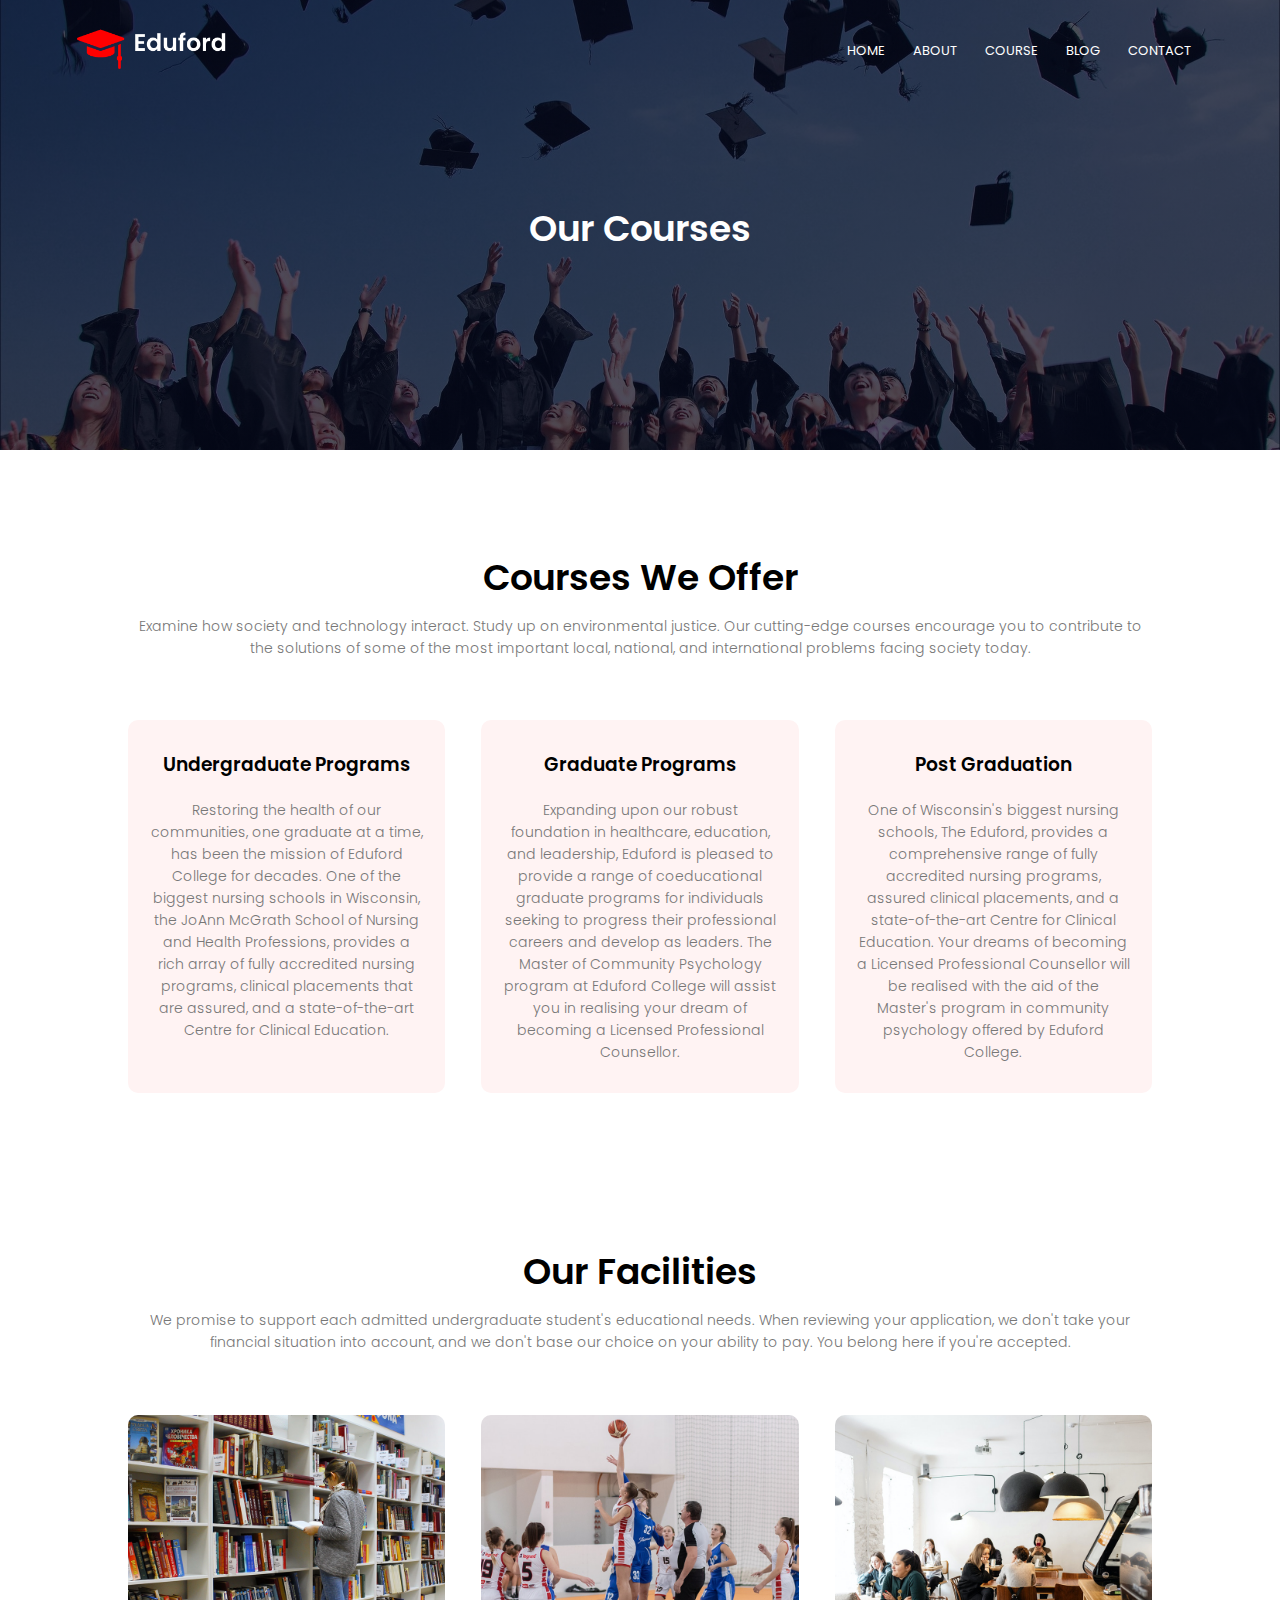
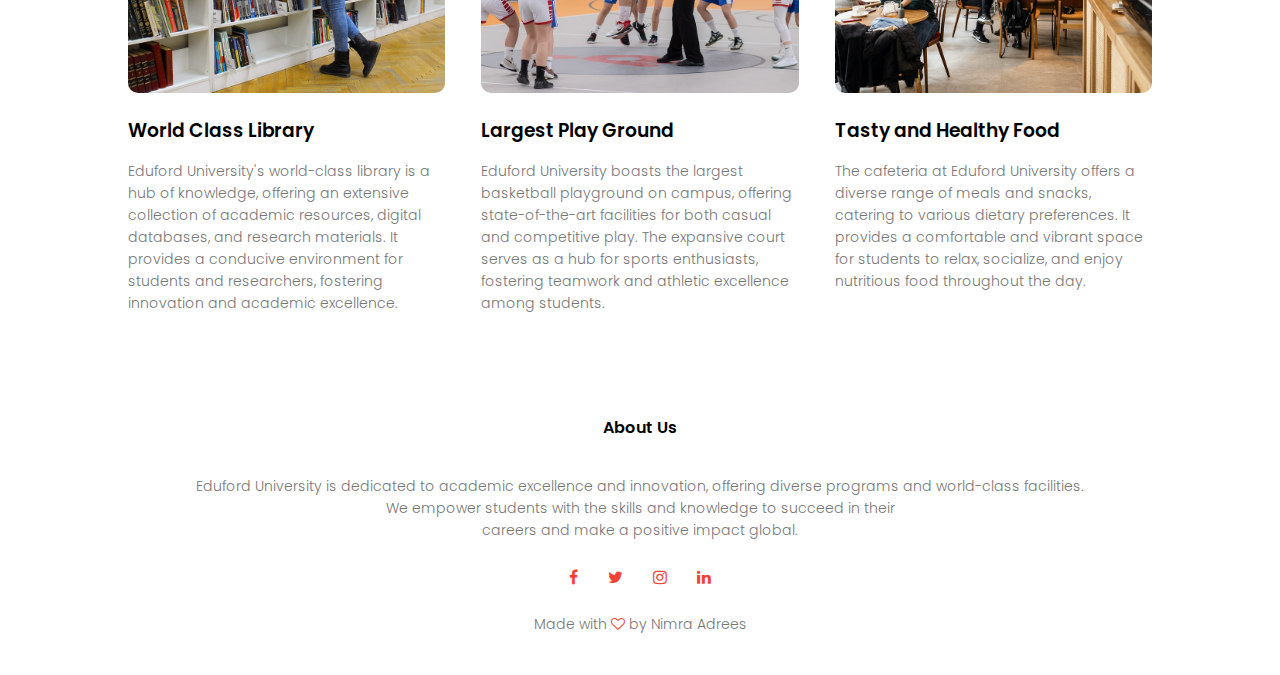
<file: TASK 1 RESPONSIVE WEBSITE/course.html>
<!DOCTYPE html>
<html lang="en">
<head>
    <meta charset="UTF-8">
    <meta name="viewport" content="width=device-width, initial-scale=1.0">
    <title>Eduford University Website</title>
    <link rel="stylesheet" href="style.css">
    <link rel="preconnect" href="https://fonts.googleapis.com">
<link rel="preconnect" href="https://fonts.gstatic.com" crossorigin>
<link href="https://fonts.googleapis.com/css2?family=Poppins:wght@100;200;300;400;600;700&display=swap" rel="stylesheet">
<link rel="stylesheet" href="https://stackpath.bootstrapcdn.com/font-awesome/4.7.0/css/font-awesome.min.css">
</head>
<body>
<section class="sub-header">
    <nav>
        <a href="index.html"><img src="images/logo.png"></a>
        <div class="nav-links" id="navLinks">
            <i class="fa fa-times" onclick="hideMenu()"></i>
            <ul>
                <li><a href="index.html">HOME</a></li>
                <li><a href="about.html">ABOUT</a></li>
                <li><a href="course.html">COURSE</a></li>
                <li><a href="blog.html">BLOG</a></li>
                <li><a href="contact.html">CONTACT</a></li>
            </ul>
        </div>
        <i class="fa fa-bars" onclick="showMenu()"></i>
    </nav>
    <h1>Our Courses</h1>
</section>
<!------course-------->
<section class="course">
    <h1>Courses We Offer</h1>
    <p>Examine how society and technology interact. Study up on environmental justice. Our cutting-edge courses encourage you to contribute to the solutions of some of the most important local, national, and international problems facing society today.</p>

    <div class="row">
        <div class="course-col">
            <h3>Undergraduate Programs</h3>
            <p>Restoring the health of our communities, one graduate at a time, has been the mission of Eduford College for decades. One of the biggest nursing schools in Wisconsin, the JoAnn McGrath School of Nursing and Health Professions, provides a rich array of fully accredited nursing programs, clinical placements that are assured, and a state-of-the-art Centre for Clinical Education.</p>
        </div>
        <div class="course-col">
            <h3>Graduate Programs</h3>
            <p>Expanding upon our robust foundation in healthcare, education, and leadership, Eduford is pleased to provide a range of coeducational graduate programs for individuals seeking to progress their professional careers and develop as leaders. The Master of Community Psychology program at Eduford College will assist you in realising your dream of becoming a Licensed Professional Counsellor.</p>
        </div>
        <div class="course-col">
            <h3>Post Graduation</h3>
            <p>One of Wisconsin's biggest nursing schools, The Eduford, provides a comprehensive range of fully accredited nursing programs, assured clinical placements, and a state-of-the-art Centre for Clinical Education. Your dreams of becoming a Licensed Professional Counsellor will be realised with the aid of the Master's program in community psychology offered by Eduford College.</p>
        </div>
    </div>

</section>
<!--------facilities--------->
<section class="facilities">
    <h1>Our Facilities</h1>
    <p>We promise to support each admitted undergraduate student's educational needs. When reviewing your application, we don't take your financial situation into account, and we don't base our choice on your ability to pay. You belong here if you're accepted.</p>
    <div class="row">
        <div class="facilities-col">
            <img src="images/library.png">
            <h3>World Class Library</h3>
            <p>Eduford University's world-class library is a hub of knowledge, offering an extensive collection of academic resources, digital databases, and research materials. It provides a conducive environment for students and researchers, fostering innovation and academic excellence.</p>
        </div>
        <div class="facilities-col">
            <img src="images/basketball.png">
            <h3>Largest Play Ground</h3>
            <p>Eduford University boasts the largest basketball playground on campus, offering state-of-the-art facilities for both casual and competitive play. The expansive court serves as a hub for sports enthusiasts, fostering teamwork and athletic excellence among students.</p>
        </div>
        <div class="facilities-col">
            <img src="images/cafeteria.png">
            <h3>Tasty and Healthy Food</h3>
            <p>The cafeteria at Eduford University offers a diverse range of meals and snacks, catering to various dietary preferences. It provides a comfortable and vibrant space for students to relax, socialize, and enjoy nutritious food throughout the day.</p>
        </div>
    </div>
</section>

<!--------Footer-------->
<section class="footer">
    <h4>About Us</h4>
    <p>Eduford University is dedicated to academic excellence and innovation, offering diverse programs and world-class facilities.<br> We empower students with the skills and knowledge to succeed in their <br>careers and make a positive impact global.</p>
    <div class="icons">
        <i class="fa fa-facebook"></i>
        <i class="fa fa-twitter"></i>
        <i class="fa fa-instagram"></i>
        <i class="fa fa-linkedin"></i>
    </div>
    <p>Made with   <i class="fa fa-heart-o"></i> by Nimra Adrees</p>
</section>

<!----Javascript for toggle menu--->
<script>
    var navLinks = document.getElementById("navLinks");
    function showMenu(){
        navLinks.style.right = "0";
    }
    function hideMenu(){
        navLinks.style.right = "-200px";
    }
</script>

</body>
</html>
</file>
<file: TASK 1 RESPONSIVE WEBSITE/style.css>
*{
    margin: 0;
    padding: 0;
    font-family: "Poppins", sans-serif;
}
.header{
    min-height: 100vh;
    width: 100%;
    background-image: linear-gradient(rgba(4,9,30,0.7),rgba(4,9,30,0.7)), url(images/banner.png);
    background-position: center;
    background-size: cover;
    position: relative;
}
nav{
    display: flex;
    padding: 2% 6%;
    justify-content: space-between;
    align-items: center;
}
nav img{
    width: 150px;
}
.nav-links{
    flex: 1;
    text-align: right;
}
.nav-links ul li{
    list-style: none;
    display: inline-block;
    padding: 8px 12px;
    position: relative;
}
.nav-links ul li a{
    color: #fff;
    text-decoration: none;
    font-size: 13px;
}
.nav-links ul li::after{
    content: '';
    width: 0%;
    height: 2px;
    background: #f44336;
    display: block;
    margin: auto;
    transition: 0.5s;
}
.nav-links ul li:hover::after{
    width: 100%;
}
.text-box{
    width: 90%;
    color: #fff;
    position: absolute;
    top: 50%;
    left: 50%;
    transform: translate(-50%,-50%);
    text-align: center;
}
.text-box h1{
    font-size: 62px;
}
.text-box p{
    margin: 10px 0 40px;
    font-size: 14px;
    color: #fff;
}
.hero-btn{
    display: inline-block;
    text-decoration: none;
    color: #fff;
    border: 1px solid #fff;
    padding: 12px 34px;
    font-size: 13px;
    background: transparent;
    position: relative;
    cursor: pointer;
}
.hero-btn:hover{
    border: 1px solid #f44336;
    background: #f44336;
    transition: 1px;
}

nav .fa{
    display: none;
}


@media(max-width: 500px){
    .text-box h1{
        font-size: 20px;
    }
    .nav-links ul li{
        display: block;
    }
    .nav-links{
        position: fixed;
        background: #f44336;
        height: 100vh;
        width: 200px;
        top: 0;
        right: -200px;
        text-align: left;
        z-index: 2;
        transition: 1s;
    }
    nav .fa{
        display: block;
        color: #fff;
        margin: 10px;
        font-size: 22px;
        cursor: pointer;
    }
    .nav-links ul{
        padding: 30px;
    }
}

/*----- Course -----*/
.course{
    width: 80%;
    margin: auto;
    text-align: center;
    padding-top: 100px;
}
h1{
    font-size: 36px;
    font-weight: 600;
}
p{
    color: #777;
    font-size: 14px;
    font-weight: 300;
    line-height: 22px;
    padding: 10px;
}

.row{
    margin-top: 5%;
    display: flex;
    justify-content: space-between;
}
.course-col{
    flex-basis: 31%;
    background: #fff3f3;
    border-radius: 10px;
    margin-bottom: 5%;
    padding: 20px 12px;
    box-sizing: border-box;
    transition: 0.5s;
}
h3{
    text-align: center;
    font-weight: 600;
    margin: 10px 0;
}
.course-col:hover{
    box-shadow: 0 0 20px 0px rgba(0,0,0,0.2);
}
@media(max-width: 500px){
    .row{
        flex-direction: column;
    }
}

/*------campus-------*/
.campus{
    width: 80%;
    margin: auto;
    text-align: center;
    padding-top: 50px;
}
.campus-col{
    flex-basis: 32%;
    border-radius: 10px;
    margin-bottom: 30px;
    position: relative;
    overflow: hidden;
}
.campus-col img{
    width: 100%;
    display: block;
}
.layer{
    background: transparent;
    height: 100%;
    width: 100%;
    position: absolute;
    top: 0;
    left: 0;
    transition: 0.5s;
}
.layer:hover{
    background: rgba(226,0,0,0.7);
}
.layer h3{
    width: 100%;
    font-weight: 500;
    color: #fff;
    font-size: 26px;
    bottom: 0;
    left: 50%;
    transform: translateX(-50%);
    position: absolute;
    opacity: 0;
    transition: 0.5s;
}
.layer:hover h3{
    bottom: 49%;
    opacity: 1;
}
/*-------facilities---------- */
.facilities{
    width: 80%;
    margin: auto;
    text-align: center;
    padding-top: 100px;
}
.facilities-col{
    flex-basis: 31%;
    border-radius: 10px;
    margin-bottom: 5%;
    text-align: left;
}
.facilities-col img{
    width: 100%;
    border-radius: 10px;
}
.facilities-col p{
    padding: 0;
}
.facilities-col h3{
    margin-top: 16px;
    margin-bottom: 15px;
    text-align: left;
}
/*---------testimonials---------*/
.testimonials{
    width: 80%;
    margin: auto;
    text-align: center;
    padding-top: 100px;
}
.testimonial-col{
    flex-basis: 44%;
    border-radius: 10px;
    margin-bottom: 5%;
    text-align: left;
    background: #fff3f3;
    padding: 25px;
    cursor: pointer;
    display: flex;
}
.testimonial-col img{
    height: 40px;
    margin-left: 5px;
    margin-right: 30px;
    border-radius: 50%;
}
.testimonial-col p{
    padding: 0;
}
.testimonial-col h3{
    margin-top: 15px;
    text-align: left;
}
.testimonial-col .fa{
    color: #f44336;
}
@media(max-width: 500px){
    .testimonial-col img{
        margin-left: 0px;
        margin-right: 15px;
    }
}
/*--------- call to action -----------*/
.cta{
    margin: 100px auto;
    width: 80%;
    background-image: linear-gradient(rgba(0,0,0,0.7),rgba(0,0,0,0.7)), url(images/banner2.jpg);
    background-position: center;
    background-size: cover;
    border-radius: 10px;
    text-align: center;
    padding: 100px 0;
}
.cta h1{
    color: #fff;
    margin-bottom: 40px;
    padding: 0;
}
@media(max-width: 500px){
    .cta h1{
        font-size: 24px;
    }
}

/*--------- footer -----------*/
.footer{
    width: 100%;
    text-align: center;
    padding: 30px 0;
}
.footer h4{
    margin-bottom: 25px;
    margin-top: 20px;
    font-weight: 600;
}
.icons .fa{
    color: #f44336;
    margin: 0 13px;
    cursor: pointer;
    padding: 18px 0;
}
.fa-heart-o{
    color: #f44336;
}

/*------ about us page ------*/
.sub-header{
    height: 50vh;
    width: 100%;
    background-image: linear-gradient(rgba(4,9,30,0.7),rgba(4,9,30,0.7)), url(images/background.jpg);
    background-position: center;
    background-size: cover;
    text-align: center;
    color: #fff;
}
.sub-header h1{
    margin-top: 100px;
}
.about-us{
    width: 80%;
    margin: auto;
    padding-top: 80px;
    padding-bottom: 50px;
}
.about-col{
    flex-basis: 48%;
    padding: 30px 2px;
}
.about-col img{
    width: 100%;
}
.about-col h1{
    padding-top: 0;
}
.about-col p{
    padding: 15px 0 25px;
}
.red-btn{
    border: 1px solid #f44336;
    background: transparent;
    color: #f44336;
}
.red-btn:hover{
    color: #fff;
}
/*--------blog page content-------*/
.blog-content{
    width: 80%;
    margin: auto;
    padding: 60px 0;
}
.blog-left{
    flex-basis: 65%;
}
.blog-left img{
    width: 100%;
}
.blog-left h2{
    color: #222;
    font-weight: 600;
    margin: 30px 0;
}
.blog-left p{
    color: #999;
    padding: 0;
}
.blog-right{
    flex-basis: 32%;
}
.blog-right h3{
    background: #f44336;
    color: #fff;
    padding: 7px 0;
    font-size: 16px;
    margin-bottom: 20px;
}
.blog-right div{
    display: flex;
    align-items: center;
    justify-content: space-between;
    color: #555;
    padding: 8px;
    box-sizing: border-box;
}
.comment-box{
    border: 1px solid #ccc;
    margin: 50px 0;
    padding: 10px 20px;
}
.comment-box h3{
    text-align: left;
}
.comment-form input, .comment-form textarea{
    width: 100%;
    padding: 10px;
    margin: 15px 0;
    box-sizing: border-box;
    border: none;
    outline: none;
    background: #f0f0f0;
}
.comment-form button{
    margin: 10px 0;
}
@media(max-width: 500px){
    .sub-header h1{
        font-size: 24px;
    }
}
/*--------contact page content------------*/
.location{
    width: 80%;
    margin: auto;
    padding: 80px 0;
}
.location iframe{
    width: 100%;
}
.contact-us{
    width: 80%;
    margin: auto;
}
.contact-col{
    flex-basis: 48%;
    margin-bottom: 30px;
}
.contact-col div{
    display: flex;
    align-items: center;
    margin-bottom: 40px;
}
.contact-col div .fa{
    font-size: 28px;
    color: #f44336;
    margin: 10px;
    margin-right: 30px;
}
.contact-col div p{
    padding: 0;
}
.contact-col div h5{
    font-size: 20px;
    margin-bottom: 5px;
    color: #555;
    font-weight: 400;
}
.contact-col input, .contact-col textarea{
    width: 100%;
    padding: 15px;
    margin-bottom: 17px;
    outline: none;
    border: 1px solid #ccc;
    box-sizing: border-box;
}
</file>
<file: TASK 2/style.css>
/* General Styles */
body {
    font-family: 'Poppins', sans-serif;
    margin: 0;
    padding: 0;
    box-sizing: border-box;
}

header {
    background-color: #d8829a;
    color: #fff;
}

nav {
    display: flex;
    justify-content: space-between;
    align-items: center;
    padding: 1rem;
}

.logo h1 {
    margin: 0;
}

nav ul {
    list-style: none;
    display: flex;
    margin: 0;
    padding: 0;
}

nav ul li {
    margin: 0 1rem;
}

nav ul li a {
    color: #fff;
    text-decoration: none;
    font-weight: 600;
}

* {
    box-sizing: border-box;
}

/* Slideshow container */
.slideshow-container {
    max-width: 50%;
    position: relative;
    margin: auto;
    padding-top: 50px;
}

/* Hide the images by default */
.mySlides {
    display: none;
}

/* Next & previous buttons */
.prev, .next {
    cursor: pointer;
    position: absolute;
    top: 50%;
    width: auto;
    margin-top: -22px;
    padding: 16px;
    color: white;
    font-weight: italic;
    font-size: 18px;
    transition: 0.6s ease;
    border-radius: 0 3px 3px 0;
    user-select: none;
}

/* Position the "next button" to the right */
.next {
    right: 0;
    border-radius: 3px 0 0 3px;
}

/* On hover, add a black background color with a little bit see-through */
.prev:hover, .next:hover {
    background-color: rgba(0,0,0,0.8);
}

/* Caption text */
.text {
    color: #430e1a;
    font-size: 13px;
    padding: 8px 8px;
    position: absolute;
    bottom: 8px;
    width: 100%;
    text-align: right;
    font-style: italic;
}

/* Number text (1/3 etc) */
.numbertext {
    color: #430e1a;
    font-size: 12px;
    padding: 12px 12px;
    position: absolute;
    top: 4;
}

/* The dots/bullets/indicators */
.dot {
    cursor: pointer;
    height: 13px;
    width: 13px;
    margin: 0 2px;
    background-color: #bbb;
    border-radius: 50%;
    display: inline-block;
    transition: background-color 0.6s ease;
}

.active, .dot:hover {
    background-color: #717171;
}

/* Fading animation */
.fade {
    animation-name: fade;
    animation-duration: 0.5s;
}

@keyframes fade {
    from {opacity: .4}
    to {opacity: 1}
}

/* Modal Styles */
.modal-section {
    margin: 2rem 0;
    text-align: center;
}

#openModal {
    background-color: #d8829a;
    color: #fff;
    border: none;
    padding: 1rem 2rem;
    font-size: 1rem;
    cursor: pointer;
    border-radius: 5px;
}

.modal {
    display: none;
    position: fixed;
    top: 0;
    left: 0;
    width: 100%;
    height: 100%;
    background: rgba(0, 0, 0, 0.5);
    justify-content: center;
    align-items: center;
}

.modal-content {
    background: #fff;
    padding: 2rem;
    border-radius: 5px;
    width: 50%;
    max-width: 300px;
    position: relative;
}

.close {
    position: absolute;
    top: 10px;
    right: 10px;
    font-size: 1.5rem;
    cursor: pointer;
}

/* Accordion Styles */
.accordion-section {
    margin: 2rem 0;
}

.accordion-item {
    margin-bottom: 1rem;
}

.accordion-header {
    background-color: #d8829a;
    color: #fff;
    border: none;
    padding: 1rem;
    font-size: 1.2rem;
    cursor: pointer;
    width: 100%;
    border-radius: 5px;
    text-align: left;
}

.accordion-content {
    display: none;
    padding: 0;
    border: 1px solid #ddd;
    border-top: none;
    background-color: #f9f9f9;
    border-radius: 0 0 2px 2px;
    text-align: left;
}

/* Footer Styles */
footer {
    background-color: #d8829a;
    color: #fff;
    padding:2px 3px;
    text-align: center;
    font-size: smaller;
}

.footer-content {
    margin-bottom: 1rem;
}

.social-icons a {
    color: #fff;
    margin: 0 0.5rem;
    font-size: 1.5rem;
    text-decoration: none;
}

/* Media Queries for Responsive Design */

/* For tablets and medium screens */
@media (max-width: 768px) {
    nav ul {
        flex-direction: column;
        align-items: center;
    }

    .slideshow-container {
        padding-top: 20px;
    }

    .prev, .next {
        font-size: 16px;
    }

    #openModal {
        font-size: 0.9rem;
        padding: 0.8rem 1.5rem;
    }

    .modal-content {
        width: 80%;
    }

    .accordion-header {
        font-size: 1rem;
    }
}

/* For mobile screens */
@media (max-width: 480px) {
    nav ul {
        flex-direction: column;
        align-items: center;
    }

    .logo h1 {
        font-size: 1.5rem;
    }

    nav ul li {
        margin: 0.5rem 0;
    }

    .prev, .next {
        font-size: 14px;
    }

    .text {
        font-size: 12px;
    }

    .modal-content {
        width: 90%;
    }

    .accordion-header {
        font-size: 0.9rem;
    }

    footer {
        padding: 0.5rem;
    }

    .footer-content {
        font-size: 0.8rem;
    }

    .social-icons a {
        font-size: 1.2rem;
    }
}
</file>
<file: TASK 6/style.css>
* {
    margin: 0;
    padding: 0;
    box-sizing: border-box;
  }
  
  body {
    background-color: #f1f3f5;
    font-family: 'Arial', sans-serif;
    display: flex;
    justify-content: center;
    align-items: center;
    height: 100vh;
  }
  
  .quote-container {
    text-align: center;
    width: 80%;
    max-width: 480px;
  }
  .title {
    font-size: 2.2rem;
    font-weight: bold;
    color: #1a4b83;
    margin-bottom: 40px;
    font-style: italic;
  }
  
  .quote-box {
    background-color: #4a90e2;
    padding: 60px;
    border-radius: 15px;
    color: #fff;
    box-shadow: 0px 8px 15px rgba(0, 0, 0, 0.1);
    position: relative;
    text-align: center;
  }
  
  .quote-text {
    font-size: 1.5rem;
    font-style: italic;
    margin-bottom: 10px;
  }
  
  .quote-author {
    font-size: 1.1rem;
    font-weight: bold;
    font-style: italic;
    margin-bottom: 10px;
    text-align: right;
  }
  
  .icons {
    position: absolute;
    top: 20px;
    right: 20px;
  }
  
  .icon {
    font-size: 1.5rem;
    margin-left: 15px;
    cursor: pointer;
    color: #fff;
  }
  
  .icon:hover {
    color: #ffd700;
  }
  
  .quote-btn {
    background-color: #faf8f8;
    color: #4a90e2;
    border: none;
    padding: 10px 30px;
    font-size: 1rem;
    border-radius: 10px;
    cursor: pointer;
    transition: background-color 0.3s ease;
  }
  
  .quote-btn:hover {
    background-color: #f4f4f7;
  }
</file>
